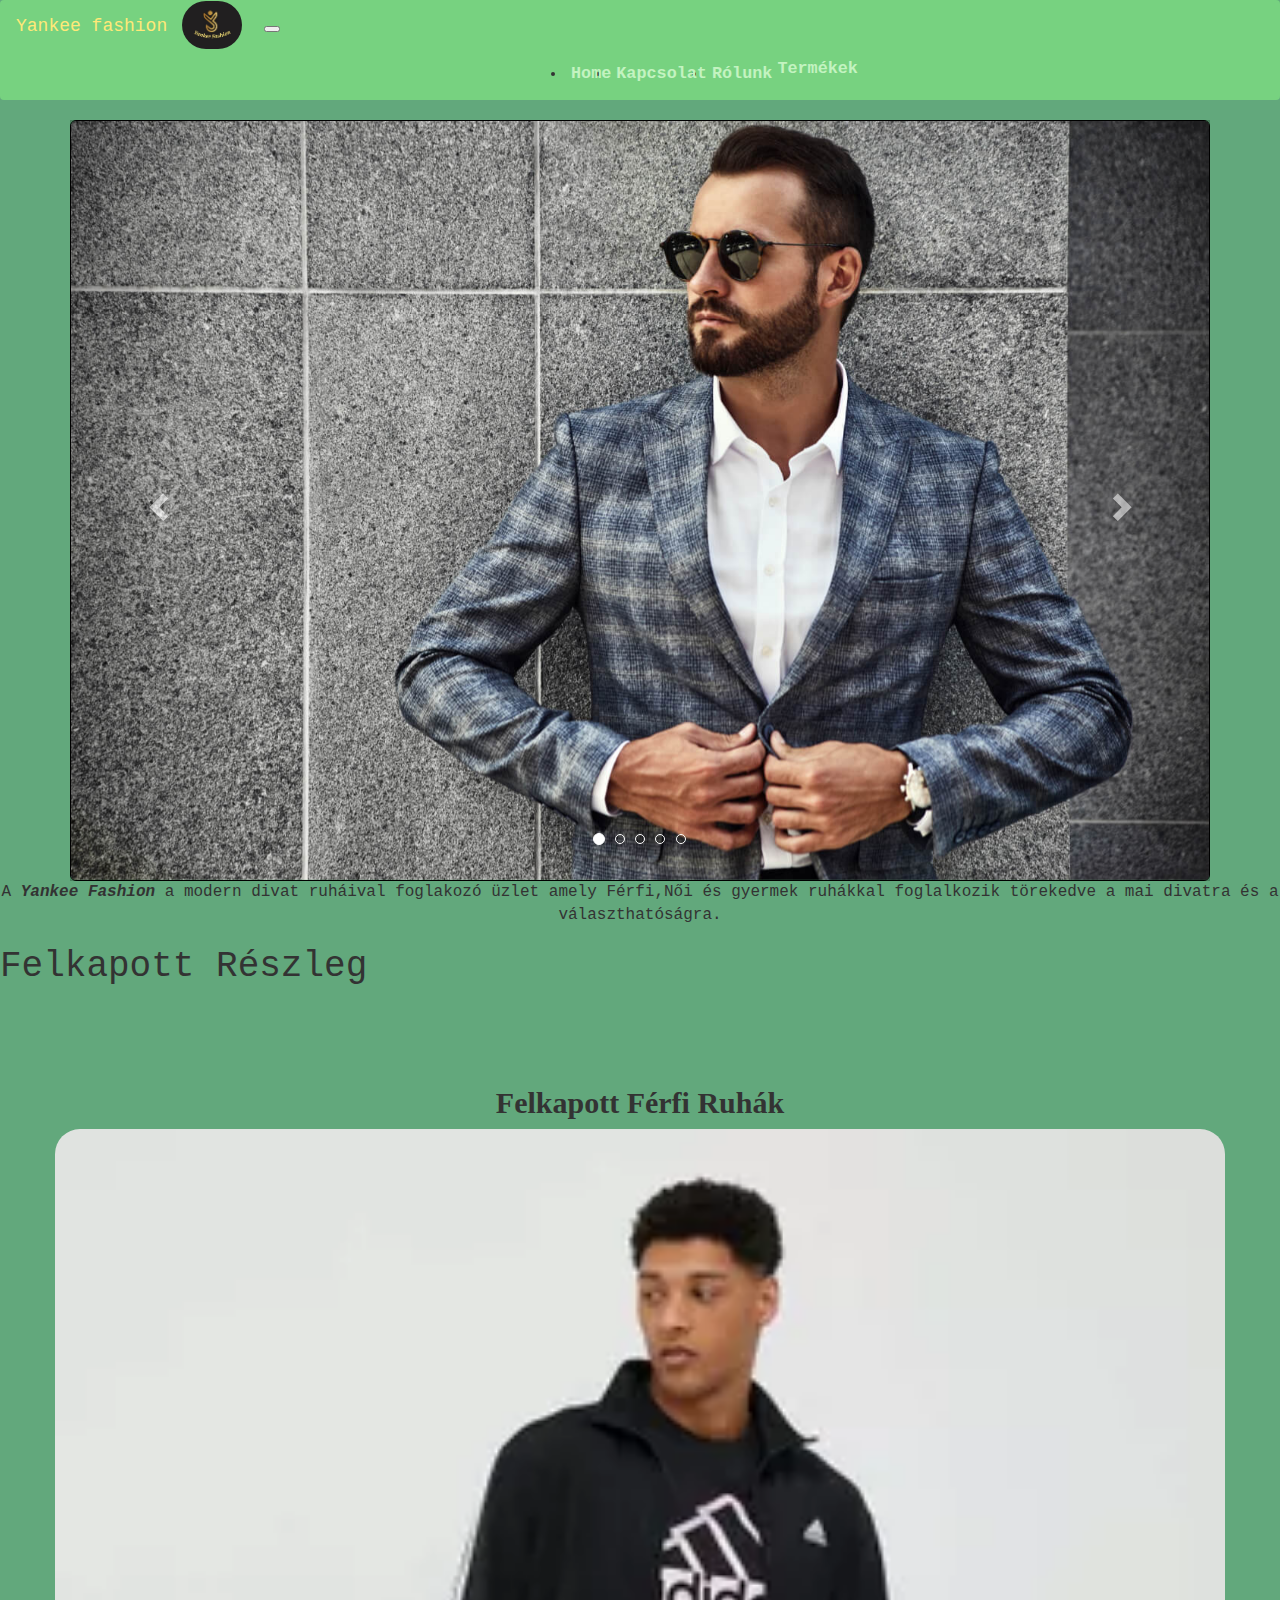
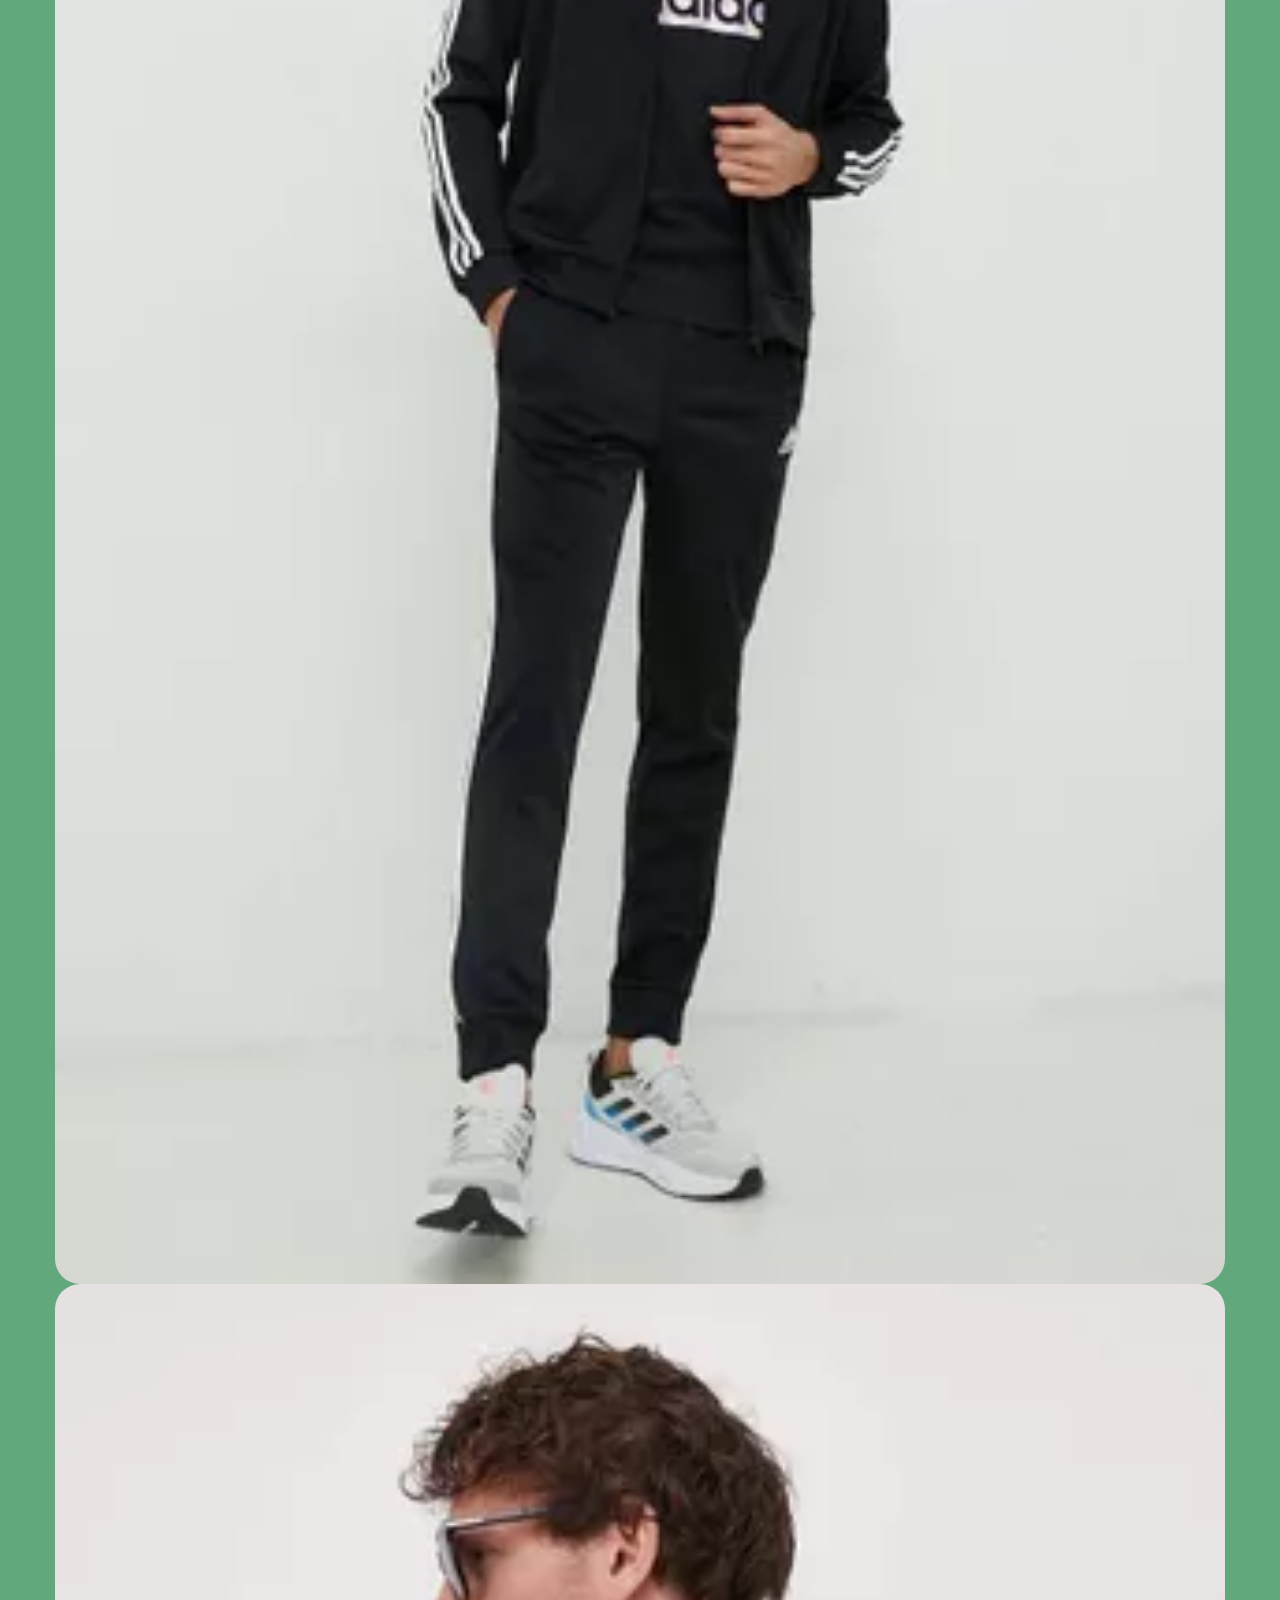
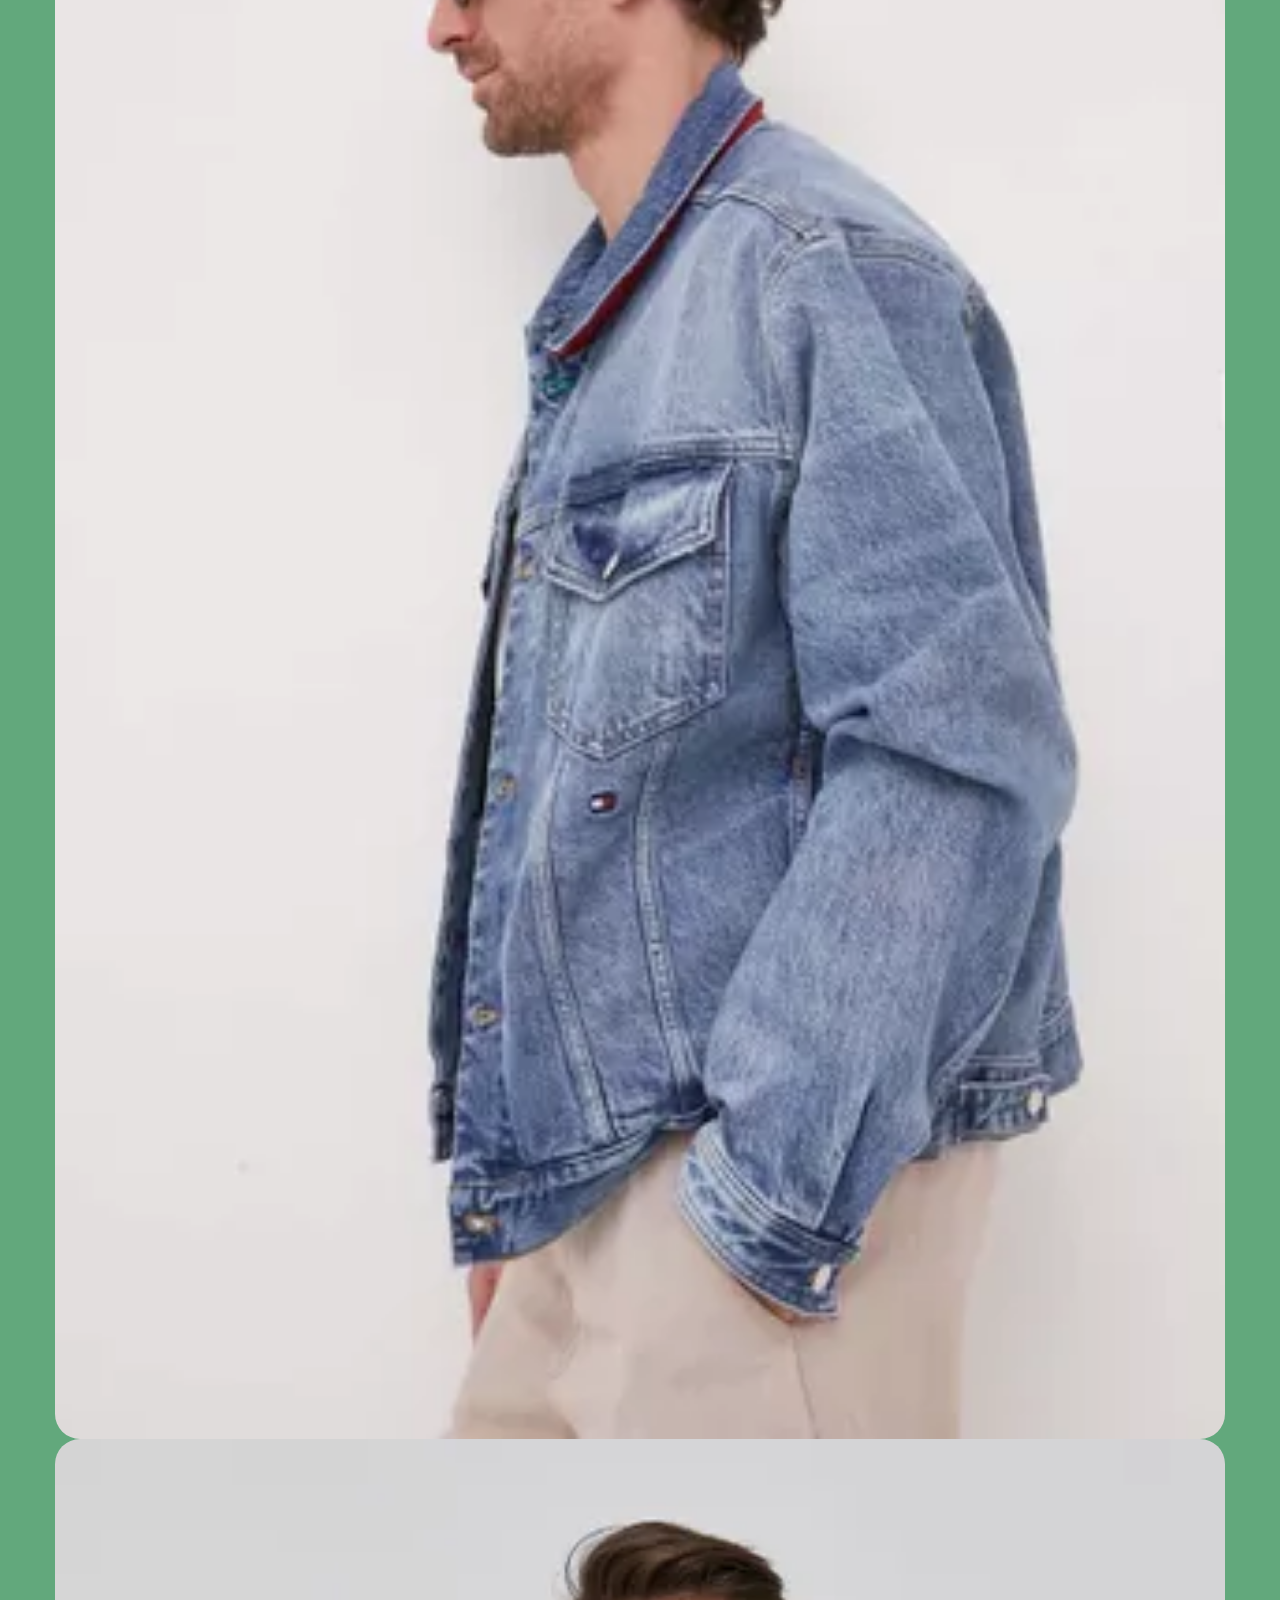
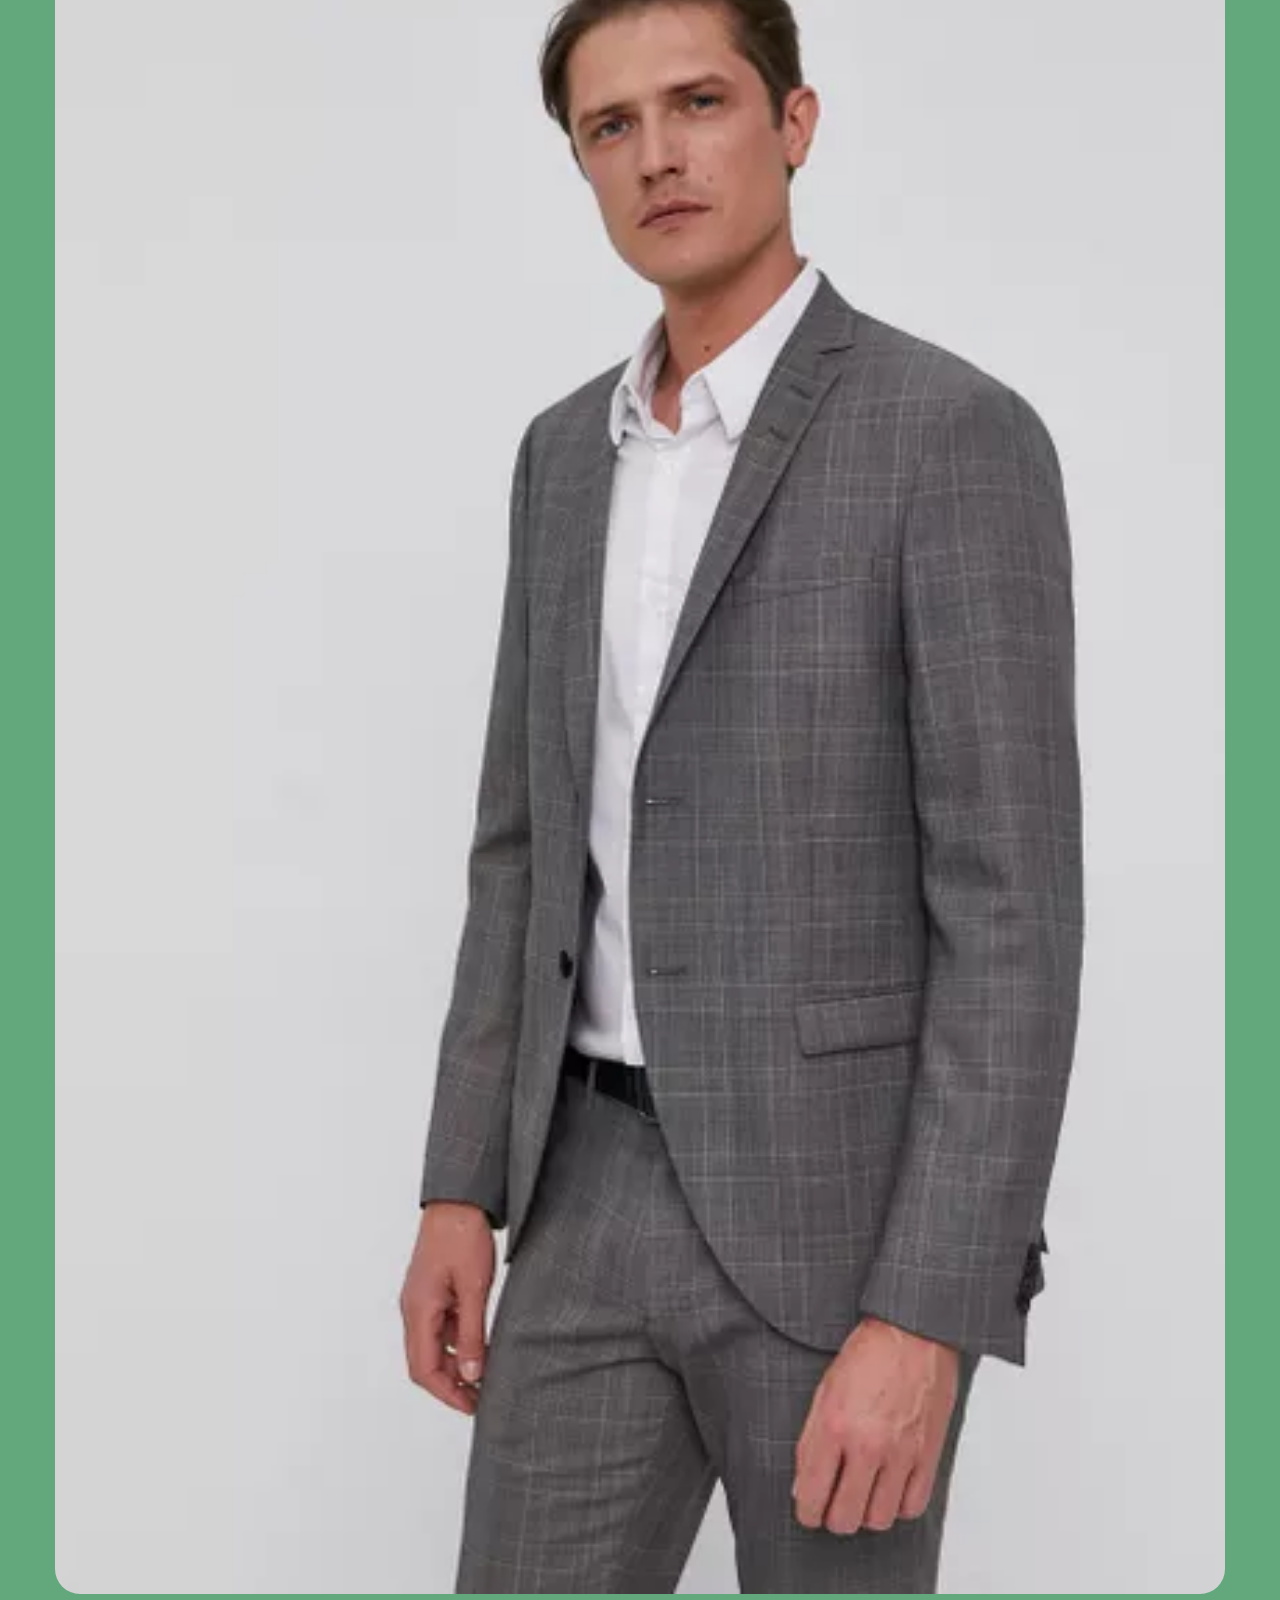
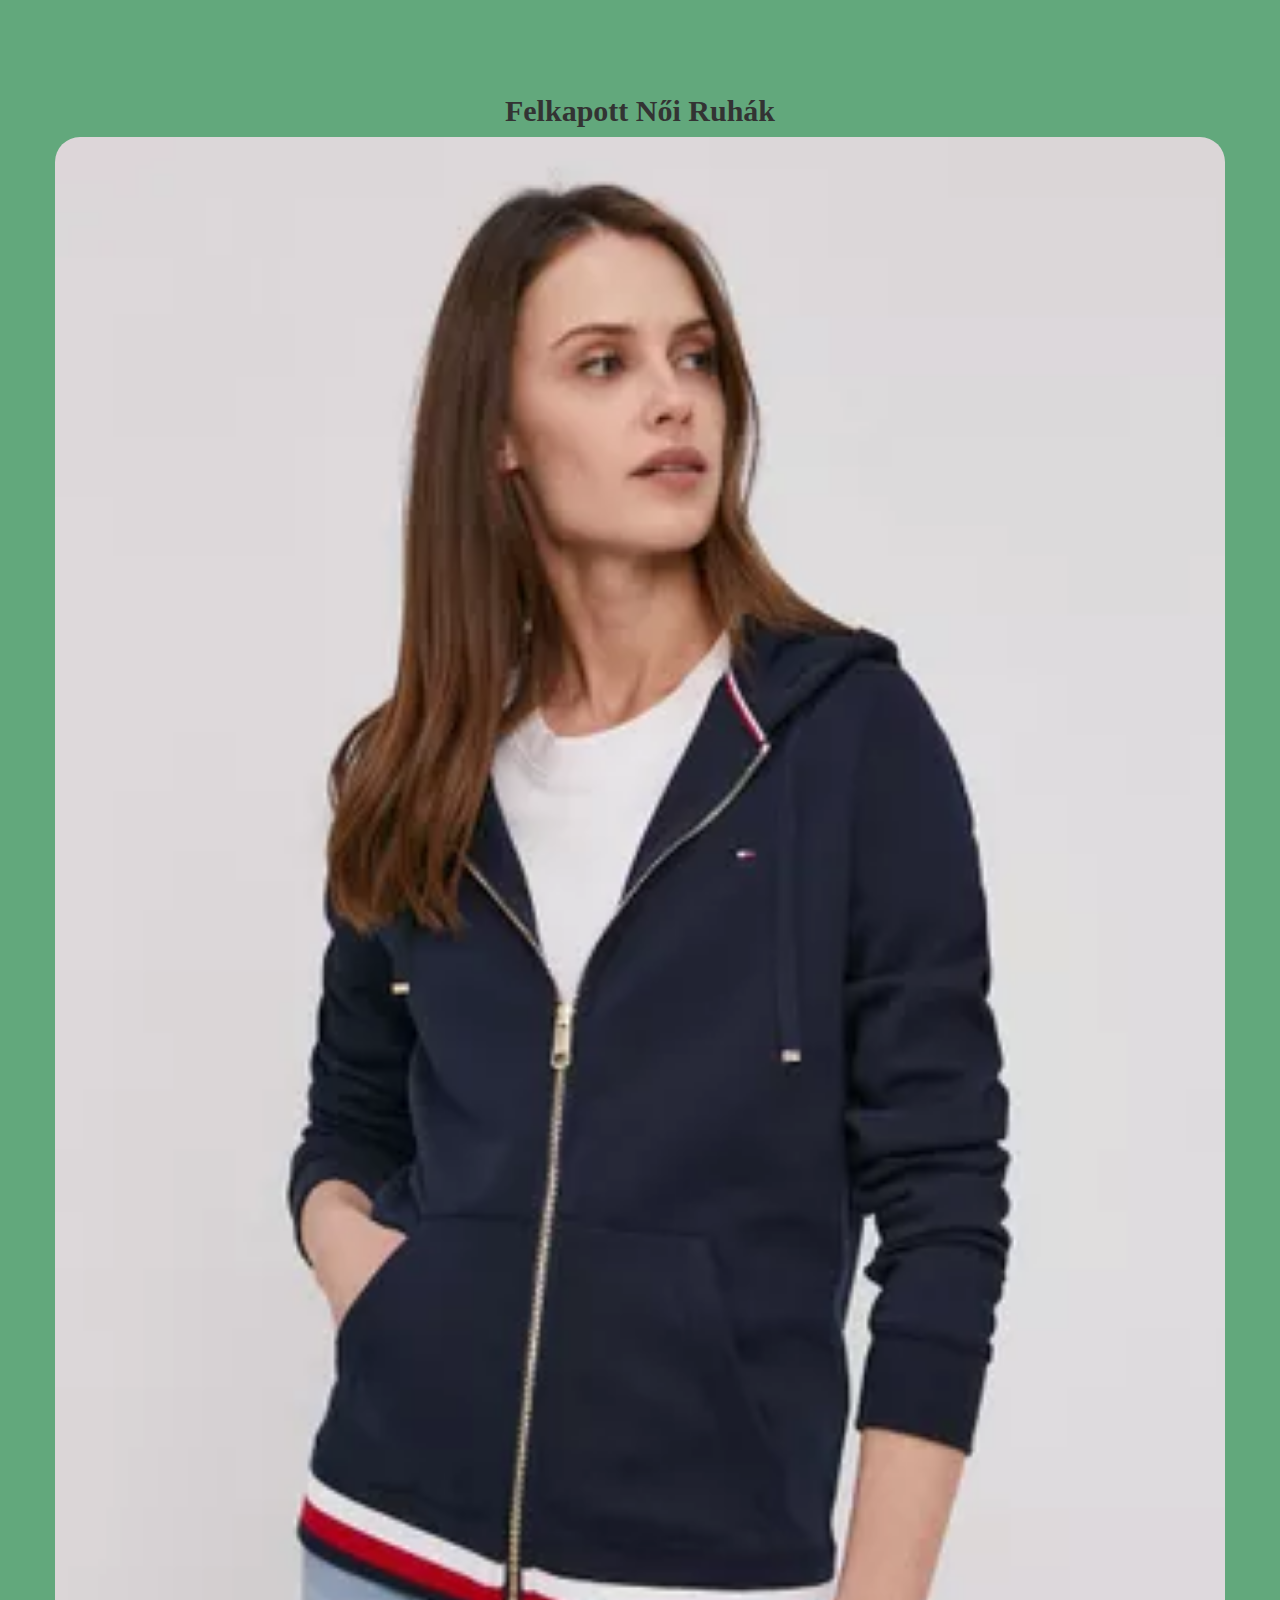
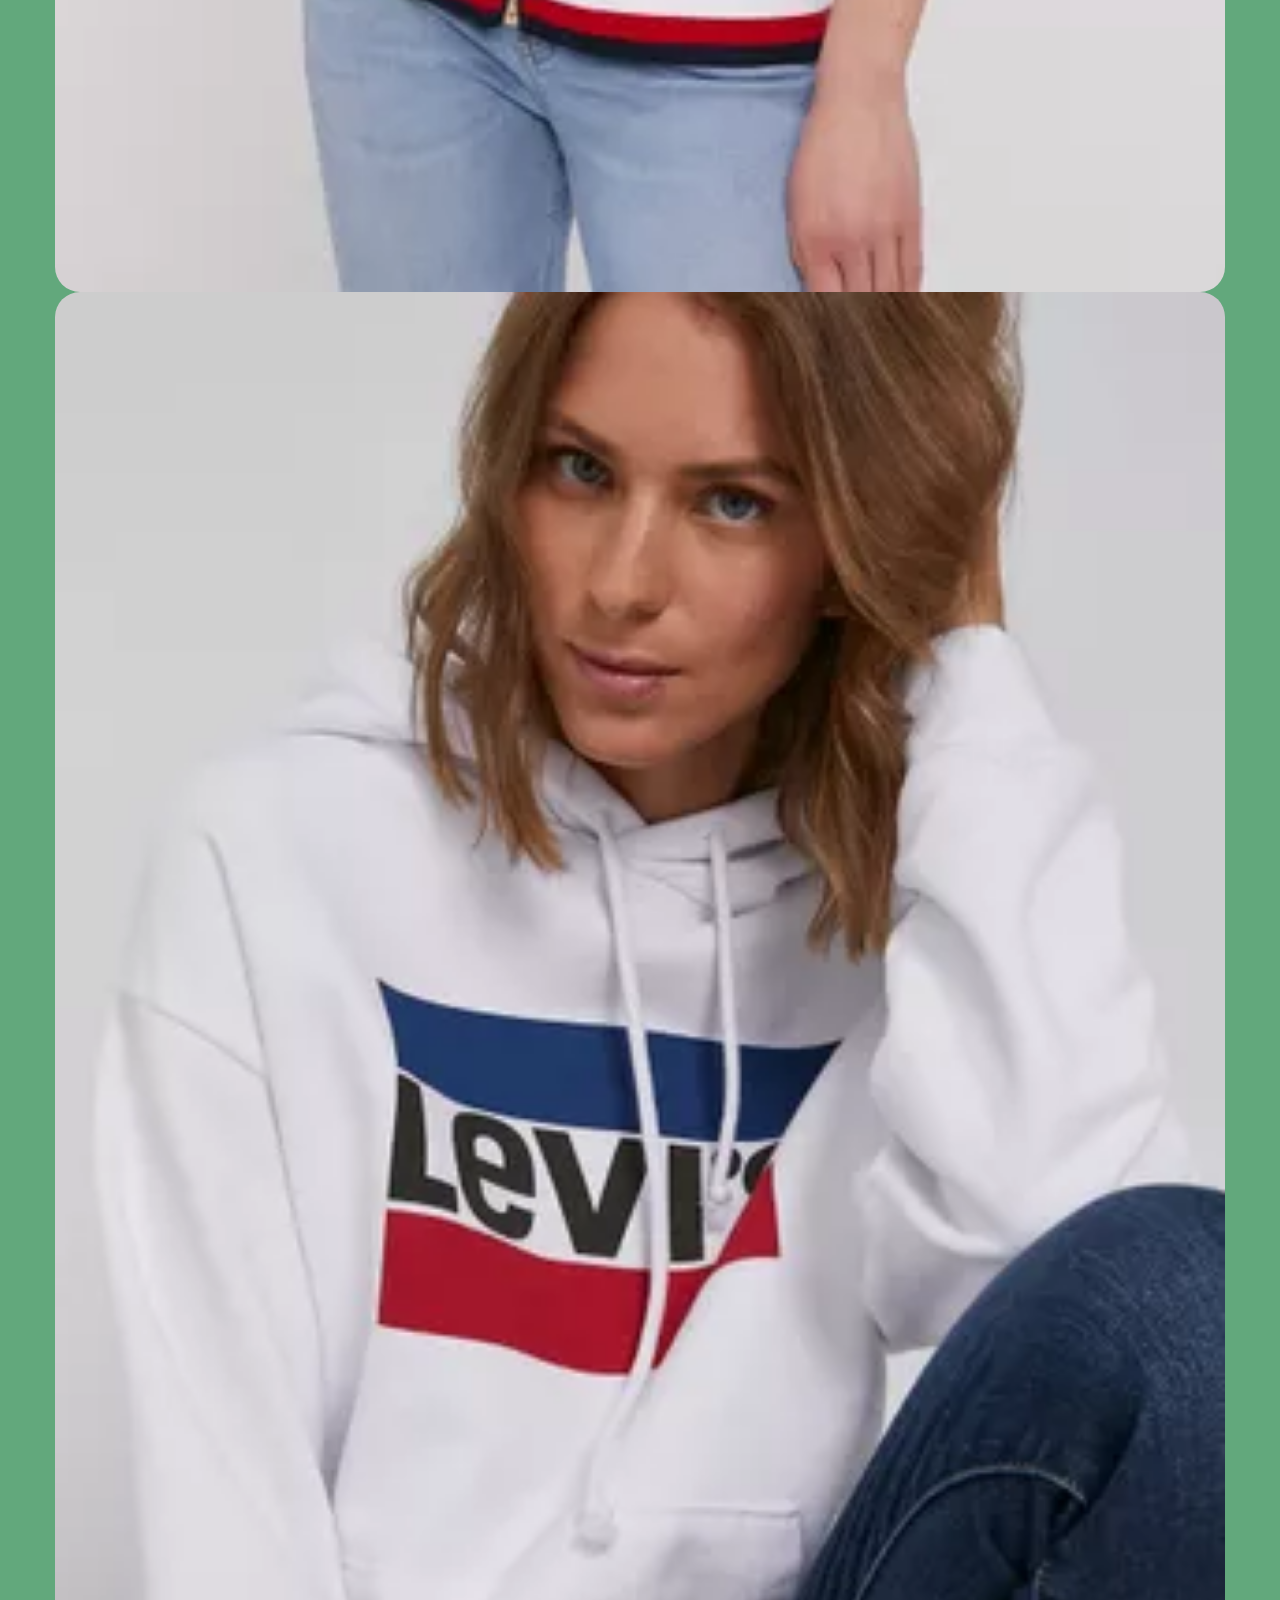
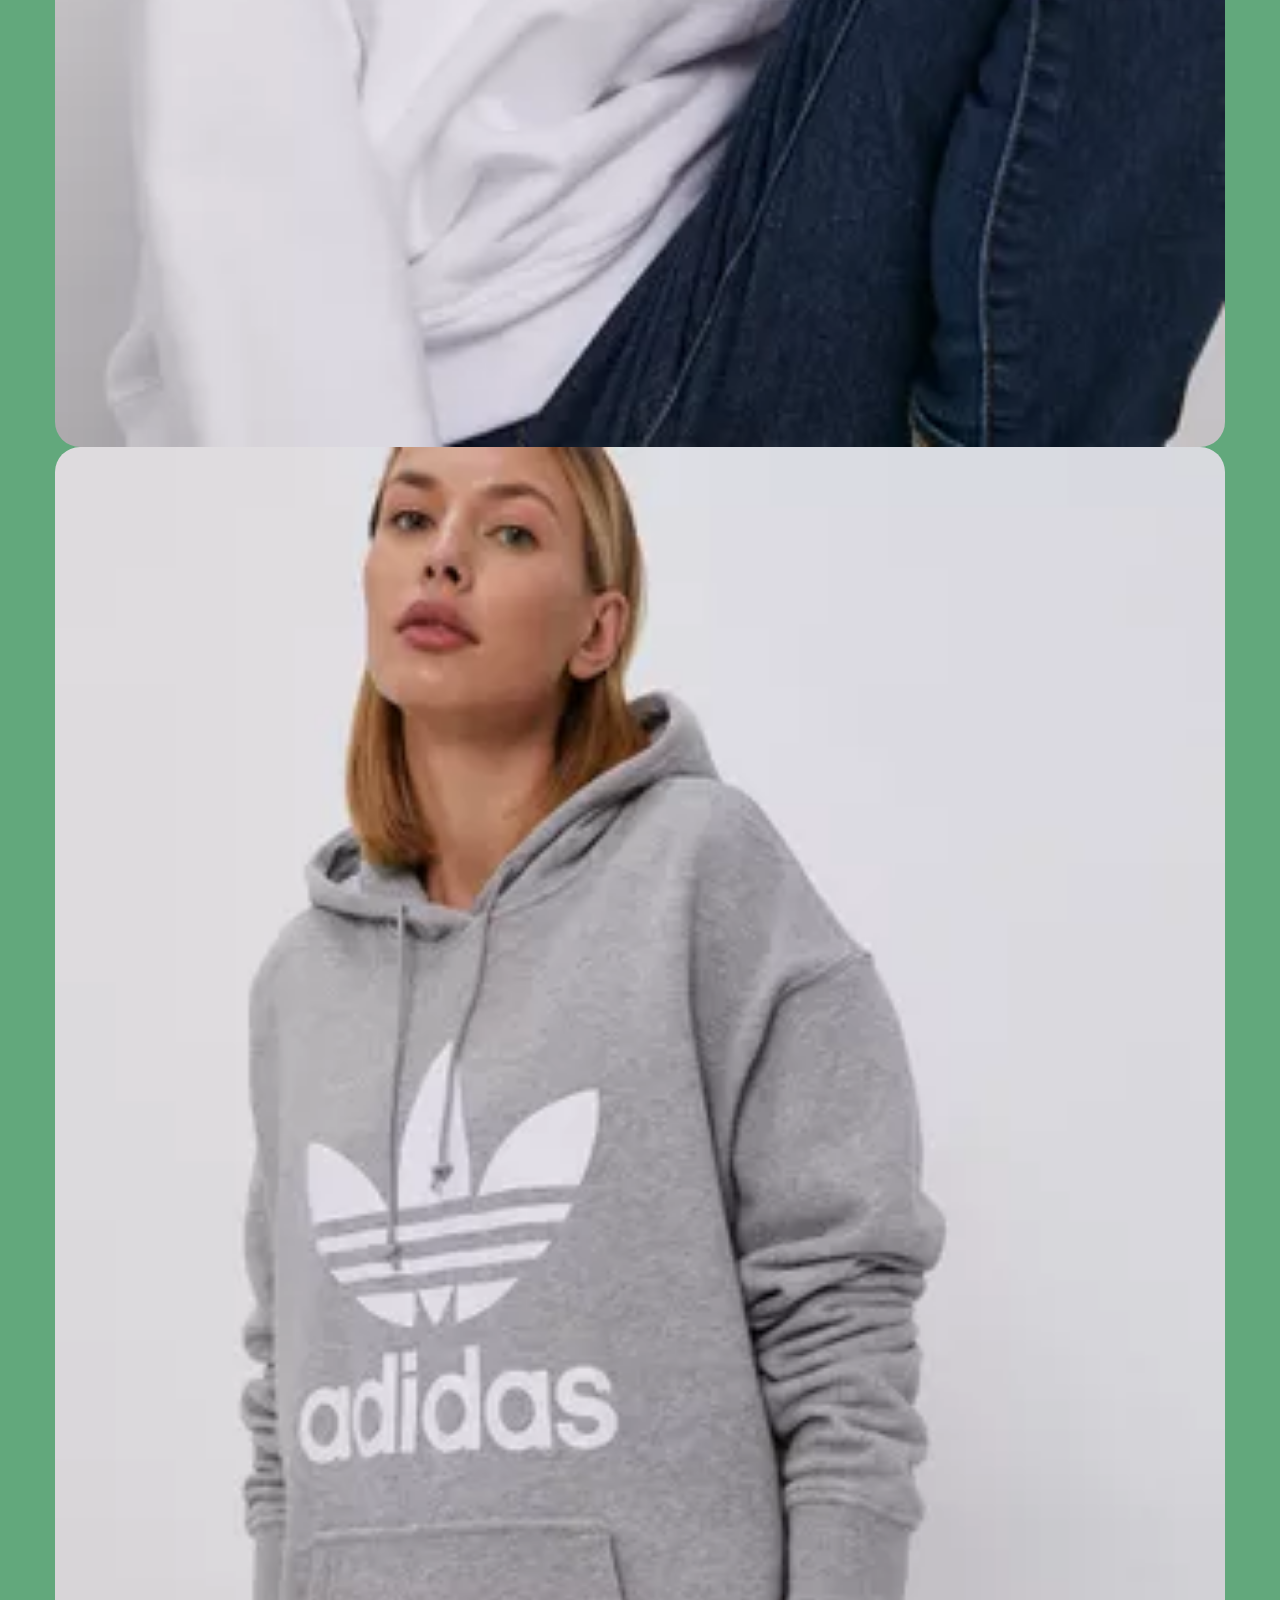
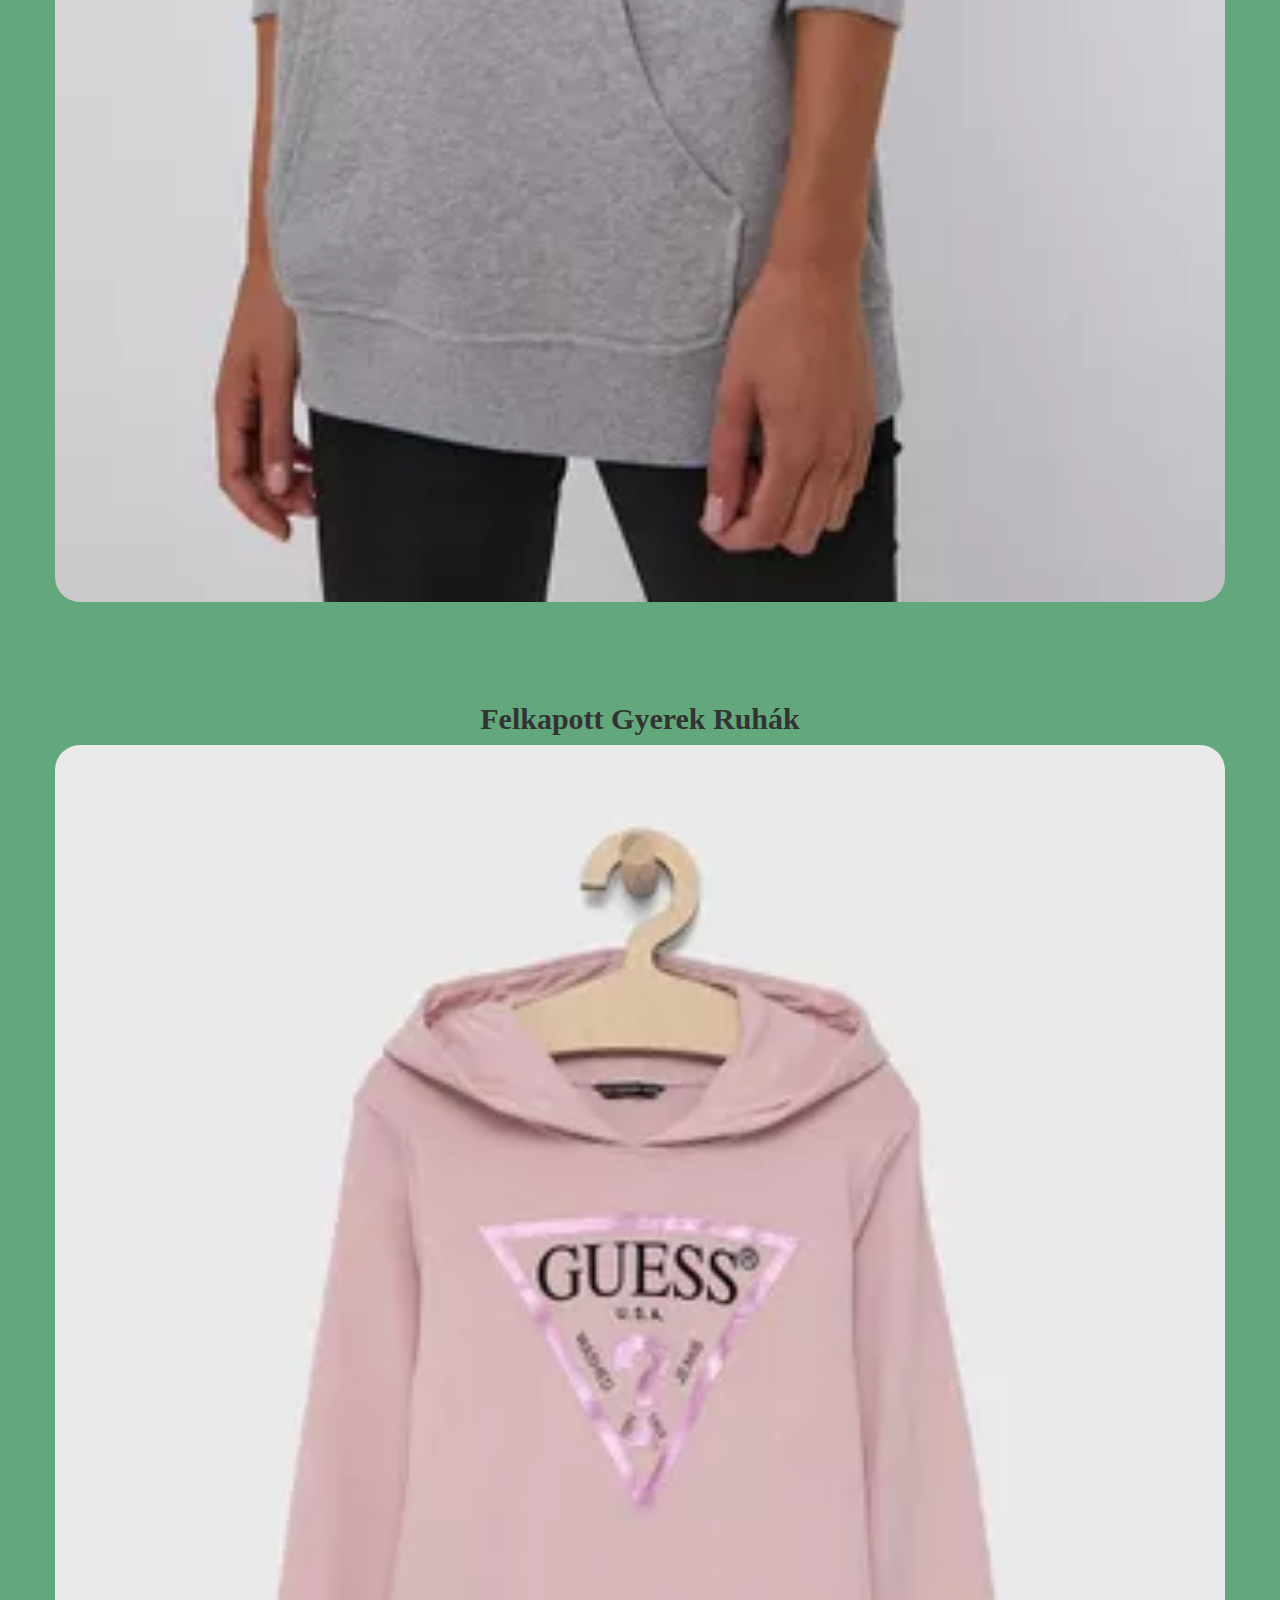
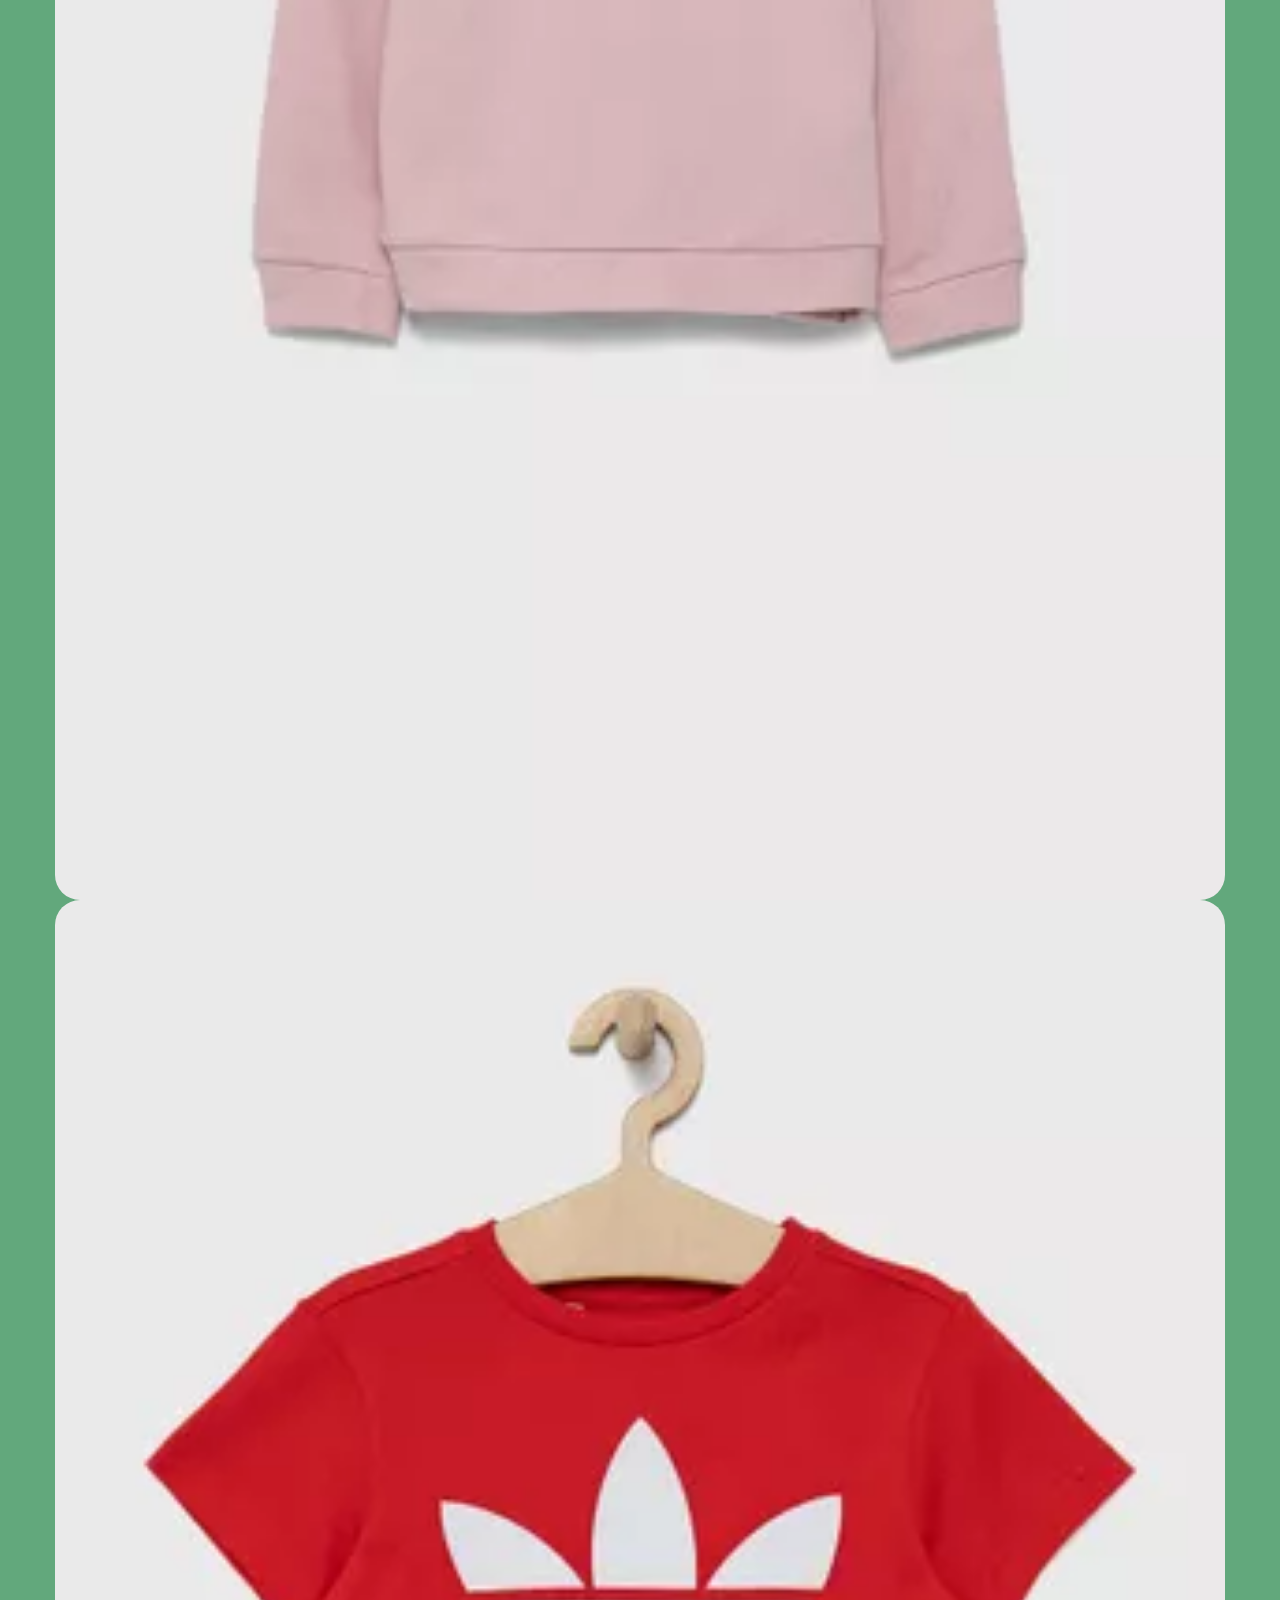
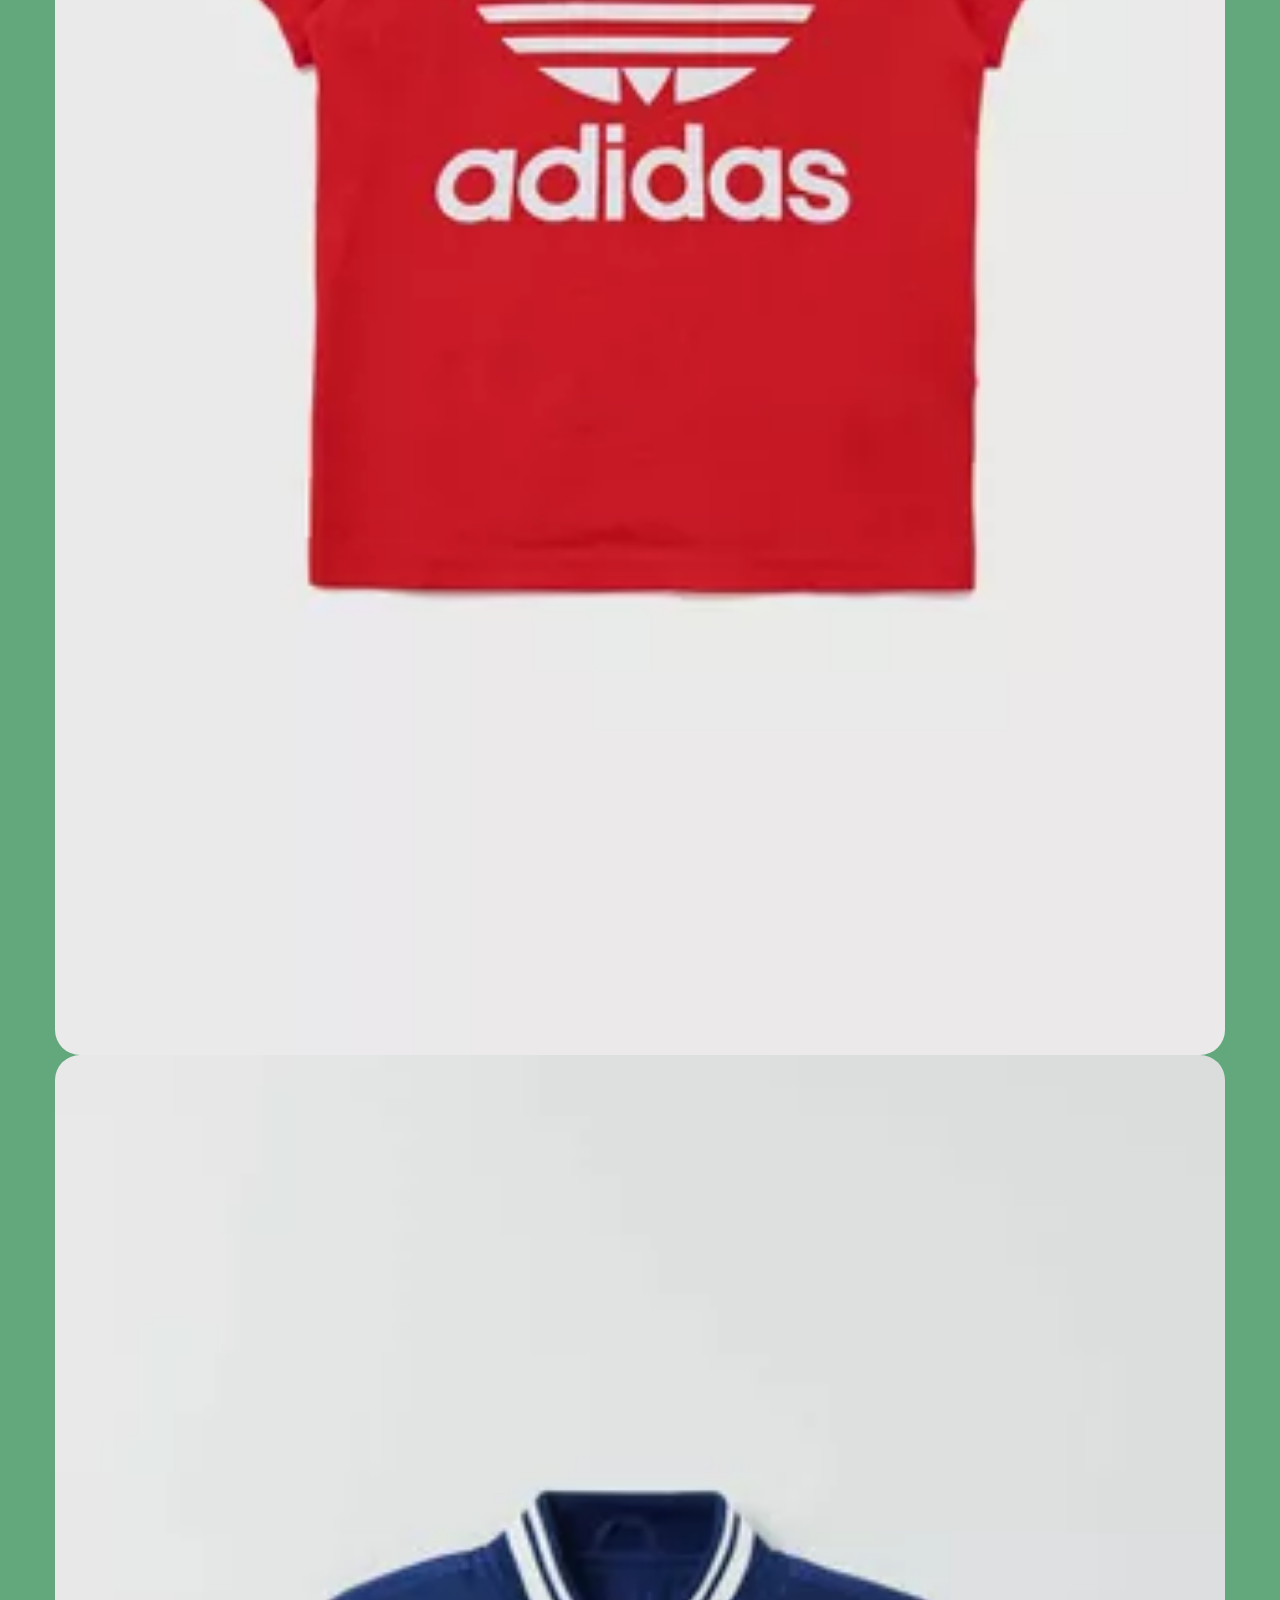
<file: IKT/view/index.html>
<!DOCTYPE html>
<html lang="hu">
<head>
    <meta charset="UTF-8">
    <meta http-equiv="X-UA-Compatible" content="IE=edge">
    <meta name="viewport" content="width=device-width, initial-scale=1.0">
    <!--link (boostrap,css,javascript)-->
    <link href="https://cdn.jsdelivr.net/npm/bootstrap@5.3.0-alpha3/dist/css/bootstrap.min.css" rel="stylesheet" integrity="sha384-KK94CHFLLe+nY2dmCWGMq91rCGa5gtU4mk92HdvYe+M/SXH301p5ILy+dN9+nJOZ" crossorigin="anonymous">
    <script src="https://cdn.jsdelivr.net/npm/bootstrap@5.3.0-alpha3/dist/js/bootstrap.bundle.min.js" integrity="sha384-ENjdO4Dr2bkBIFxQpeoTz1HIcje39Wm4jDKdf19U8gI4ddQ3GYNS7NTKfAdVQSZe" crossorigin="anonymous"></script>
      <link rel="stylesheet" href="https://maxcdn.bootstrapcdn.com/bootstrap/3.4.1/css/bootstrap.min.css">
  <script src="https://ajax.googleapis.com/ajax/libs/jquery/3.6.4/jquery.min.js"></script>
  <script src="https://maxcdn.bootstrapcdn.com/bootstrap/3.4.1/js/bootstrap.min.js"></script>
    <link rel="stylesheet" href="../style/fooldal.css">
    <title>Yankee fashion</title>
    <link rel="shortcut icon" href="../img/yankee fashion.jpg" type="image/x-icon">
</head>
<body>
    <nav class="navbar navbar-expand-lg">
        <div class="container-fluid">
          <img class="oldallogo" src="../img/yankee fashion.jpg" alt="Yankee Fashion" title="Yankee Fashion" width="60px">
          <a class="navbar-brand oldalnev" href="#">Yankee fashion</a>
          <button class="navbar-toggler" type="button" data-bs-toggle="collapse" data-bs-target="#navbarNav" aria-controls="navbarNav" aria-expanded="false" aria-label="Toggle navigation">
            <span class="navbar-toggler-icon"></span>
          </button>
          <div class="collapse navbar-collapse" id="navbarNav">
            <ul class="navbar-nav">
              <li class="nav-item">
                <a class="nav-link" aria-current="page" href="./index.html">Home</a>
              </li>
              <a id="drop" class="nav-link" href="#" role="button" data-bs-toggle="dropdown" aria-expanded="false">
                Termékek
              </a>
              <ul class="dropdown-menu">
                <li><a class="dropdown-item" href="#">Férfi Ruhák</a></li>
                <li><a class="dropdown-item" href="#">Női Ruhák</a></li>
                <li><a class="dropdown-item" href="#">Gyerek Ruhák</a></li>
                <li><hr class="dropdown-divider"></li>
                <li><a class="dropdown-item" href="#">Kiegészitők</a></li>
                <li><a class="dropdown-item" href="#">Cipők</a></li>
              </ul>
            </li>
              <li class="nav-item">
                <a class="nav-link noi" href="#">Kapcsolat</a>
              </li>
              <li class="nav-item">
                <a class="nav-link" href="#">Rólunk</a>
              </li>
            </ul>
          </div>
        </div>
      </nav>

<div class="container">
  <div id="myCarousel" class="carousel slide" data-ride="carousel">
    <!-- Indicators -->
    <ol class="carousel-indicators">
      <li data-target="#myCarousel" data-slide-to="0" class="active"></li>
      <li data-target="#myCarousel" data-slide-to="1"></li>
      <li data-target="#myCarousel" data-slide-to="2"></li>
      <li data-target="#myCarousel" data-slide-to="3"></li>
      <li data-target="#myCarousel" data-slide-to="4"></li>
    </ol>

    <!-- Wrapper for slides -->
    <div class="carousel-inner">
      <div class="item active">
        <img src="../img/portrait-handsome-fashion-businessman-model-dressed-elegant-checkered-suit.jpeg" alt="Los Angeles" style="width:100%;">
      </div>

      <div class="item">
        <img src="../img/OfficeOutfitIdeas2023-lead-e16b64a6b1684d79b97b10079cd3feb3.jpg" alt="Chicago" style="width:100%;">
      </div>
    
      <div class="item">
        <img src="../img/gyerekruha.webp" alt="New york" style="width:100%;">
      </div>

      <div class="item">
        <img src="../img/ora.jpg" alt="New york" style="width:100%;">
      </div>

      <div class="item">
        <img src="../img/cipo.webp" alt="New york" style="width:100%;">
      </div>
    </div>

    <!-- Left and right controls -->
    <a class="left carousel-control" href="#myCarousel" data-slide="prev">
      <span class="glyphicon glyphicon-chevron-left"></span>
      <span class="sr-only">Previous</span>
    </a>
    <a class="right carousel-control" href="#myCarousel" data-slide="next">
      <span class="glyphicon glyphicon-chevron-right"></span>
      <span class="sr-only">Next</span>
    </a>
  </div>
</div>
<div>
  <p class="informp">A <span class="informi">Yankee Fashion</span> a modern divat ruháival foglakozó üzlet amely Férfi,Női és gyermek ruhákkal foglalkozik törekedve a mai divatra és a választhatóságra.</p>
</div>

      <div>
        <h1 class="felkapott">Felkapott Részleg</h1>
        <h2 id="ferfi">Felkapott Férfi Ruhák</h2>
        <div class="container">
          <div class="row">
            <div class="col-xl-4">
              <div class="image">
                <img class="image__img" src="../img/SS23-BLM065-99X_F1.jpg" alt="adidas melegítő szett" title="adidas melegítő szett">
                <div class="image__overlay image__overlay--primary">
                  <div class="image__title">adidas melegítő szett</div>
                </div>
              </div>
            </div>
            <div class="col-xl-4">
              <div class="image">
                <img class="image__img" src="../img/SS23-KUM09U-55J_F1.jpg" alt="Tommy Hilfiger farmerdzseki x Shawn Mendes" title="Tommy Hilfiger farmerdzseki x Shawn Mendes">
                <div class="image__overlay image__overlay--primary">
                  <div class="image__title">Tommy Hilfiger farmerdzseki x Shawn Mendes</div>
                </div>
              </div>
            </div>
            <div class="col-xl-4">
              <div class="image">
                <img class="image__img" src="../img/AW21-KZM00D_90X_F1.jpg" alt="Tiger Of Sweden zakó" title="Tiger Of Sweden zakó">
                <div class="image__overlay image__overlay--primary">
                  <div class="image__title">Tiger Of Sweden zakó</div>
                </div>
              </div>
            </div>
        </div>
      </div>
      
      <div>
        <h2 id="noi">Felkapott Női Ruhák</h2>
        <div class="container">
          <div class="row">
            <div class="col-xl-4">
              <div class="image">
                <img class="image__img" src="../img/AA00-BLD00R_59X_F1.jpg" alt="Tommy Hilfiger felső" title="Tommy Hilfiger felső">
                <div class="image__overlay image__overlay--primary">
                  <div class="image__title">Tommy Hilfiger felső</div>
                </div>
              </div>
            </div>
            <div class="col-xl-4">
              <div class="image">
                <img class="image__img" src="../img/AW21-BLD091_00X_F1.jpg" alt="Levi's pamut melegítőfelső" title="Levi's pamut melegítőfelső">
                <div class="image__overlay image__overlay--primary">
                  <div class="image__title">Levi's pamut melegítőfelső</div>
                </div>
              </div>
            </div>
            <div class="col-xl-4">
              <div class="image">
                <img class="image__img" src="../img/AW21-BLD0H8_90X_F1.jpg" alt="adidas Originals pamut melegítőfelső" title="adidas Originals pamut melegítőfelső">
                <div class="image__overlay image__overlay--primary">
                  <div class="image__title">adidas Originals pamut melegítőfelső</div>
                </div>
              </div>
            </div>
        </div>
      </div>

      <div>
        <h2 id="kicsi">Felkapott Gyerek Ruhák</h2>
        <div class="container">
          <div class="row">
            <div class="col-xl-4">
              <div class="image">
                <img class="image__img" src="../img/gyerek1.jpg" alt="Guess gyerek melegítőfelső pamutból" title="Guess gyerek melegítőfelső pamutból">
                <div class="image__overlay image__overlay--primary">
                  <div class="image__title">Guess gyerek melegítőfelső pamutból</div>
                </div>
              </div>
            </div>
            <div class="col-xl-4">
              <div class="image">
                <img class="image__img" src="../img/gyerek2.jpg" alt="adidas Originals gyerek pamut póló" title="adidas Originals gyerek pamut póló">
                <div class="image__overlay image__overlay--primary">
                  <div class="image__title">adidas Originals gyerek pamut póló</div>
                </div>
              </div>
            </div>
            <div class="col-xl-4">
              <div class="image">
                <img class="image__img" src="../img/gyerek3.jpg" alt="OVS gyerek bomberdzseki" title="OVS gyerek bomberdzseki">
                <div class="image__overlay image__overlay--primary">
                  <div class="image__title">OVS gyerek bomberdzseki</div>
                </div>
              </div>
            </div>
        </div>
      </div>

      <div>
        <h2 id="kieg">Felkapott Kiegészitők</h2>
        <div class="container">
          <div class="row">
            <div class="col-xl-4">
              <div class="image">
                <img class="image__img" src="../img/kieg1.jpg" alt="Guess kozmetikai táska" title="Guess kozmetikai táska">
                <div class="image__overlay image__overlay--primary">
                  <div class="image__title">Guess kozmetikai táska</div>
                </div>
              </div>
            </div>
            <div class="col-xl-4">
              <div class="image">
                <img class="image__img" src="../img/kieg2.jpg" alt="Michael Kors óra" title="Michael Kors óra">
                <div class="image__overlay image__overlay--primary">
                  <div class="image__title">Michael Kors óra</div>
                </div>
              </div>
            </div>
            <div class="col-xl-4">
              <div class="image">
                <img class="image__img" src="../img/kieg3.jpg" alt="Lego gyerek pénztárca" title="Lego gyerek pénztárca">
                <div class="image__overlay image__overlay--primary">
                  <div class="image__title">Lego gyerek pénztárca</div>
                </div>
              </div>
            </div>
        </div>
      </div>

      <div>
        <h2 id="cipo">Felkapott Cipők</h2>
        <div class="container">
          <div class="row">
            <div class="col-xl-4">
              <div class="image">
                <img class="image__img" src="../img/cipo3.jpg" alt="Kat Maconie velúr szandál Deliz" title="Kat Maconie velúr szandál Deliz">
                <div class="image__overlay image__overlay--primary">
                  <div class="image__title">Kat Maconie velúr szandál Deliz</div>
                </div>
              </div>
            </div>
            <div class="col-xl-4">
              <div class="image">
                <img class="image__img" src="../img/cipo2.jpg" alt="adidas Performance futócipő Questar" title="adidas Performance futócipő Questar">
                <div class="image__overlay image__overlay--primary">
                  <div class="image__title">adidas Performance futócipő Questar</div>
                </div>
              </div>
            </div>
            <div class="col-xl-4">
              <div class="image">
                <img class="image__img" src="../img/cipo1.jpg" alt="Primigi gyerek sportcipő" title="Primigi gyerek sportcipő">
                <div class="image__overlay image__overlay--primary">
                  <div class="image__title">Primigi gyerek sportcipő</div>
                </div>
              </div>
            </div>
        </div>
      </div>
</body>
<footer>
  <div class="footernev">
    Yankee Fashion
  </div>
  <div class="footerkozep">
    <img src="../img/footer logo.jpg" alt="Yankee Fashion" title="Yankee Fashion" class="footerlogo" width="160px">
  </div>
  <div class="footercopy">
    ©2023│All Rights Reserved
  </div>
  <div class="logo-footer-div">
    <p class="logo-p">Contact</p>
   <a class="logo-hover" href="https://www.facebook.com/profile.php?id=100071618377728" target="_blank"><img class="logo-footer" src="../img/facebook.svg" alt="" width="60px"></a> 
   <a class="logo-hover" href="./tobbi.html"><img class="logo-footer" src="../img/phone-solid.svg" alt="" width="60px"></a> 
   <a class="logo-hover" href="https://www.instagram.com/miskolc_putri/" target="_blank"><img class="logo-footer" src="../img/instagram.svg" alt="" width="60px"></a>
   <a class="logo-hover" href="./tobbi.html"><img class="logo-footer" src="../img/envelope-solid (1).svg" alt="" width="60px"></a>
  </div>
    <div class="info">
    <table>
      <tr>
        <td class="respon" colspan="3">
          <img class="logo" src="../img/truck-solid.svg" alt="" width="75px" height="75px">
          <p class="leiras">Ingyenes Szállítás</p>
          <p class="boveb">30.000 Forint feletti vagy 10 Termék váráslás esetén a szállítás teljes mértékben  ingyenes.</p>
        </td>
        <td class="respon">
            <img class="logo" src="../img/box-solid.svg" alt="" width="75px" height="75px">
            <p class="leiras">30 nap Termék vissza küldés</p>
            <p class="boveb">A hibás vagy rossz termékeinket 30 napig vissza lehet küldeni és teljes kártérités érvényes.</p>
        </td>
        <td class="respon">
          <img class="logo" src="../img/shirt-solid.svg" alt="" width="75px" height="75px">
          <p class="leiras">Saját mintával ellátott pólók/pulcsik</p>
          <p class="boveb">A saját mintával ellátott pólóknak/pulcsiknak a logo méretétől és kidolgozásától függ az értéke.</p>
        </td>
      </tr>
    </table>
  </div>
</footer>
</html>
</file>
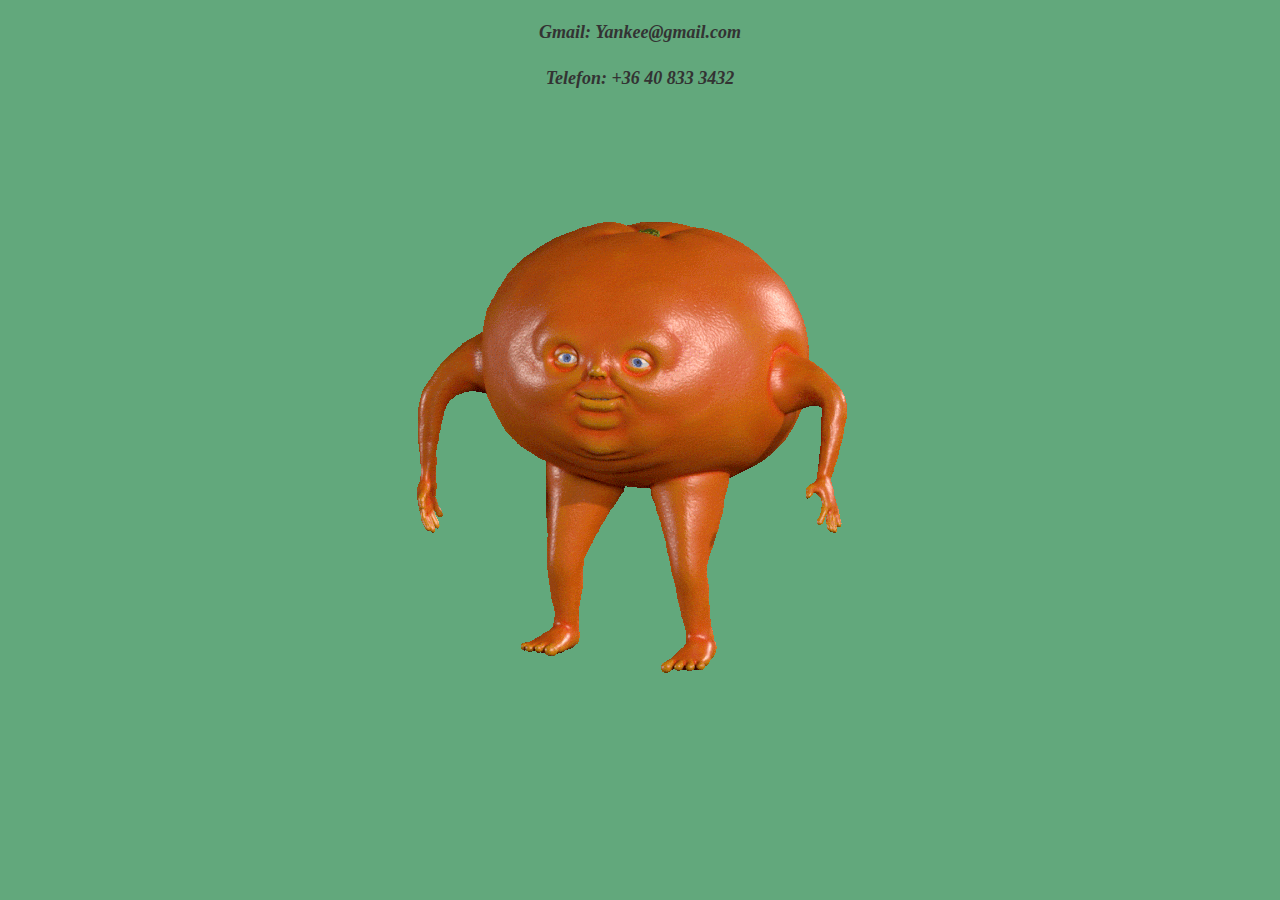
<file: IKT/view/tobbi.html>
<!DOCTYPE html>
<html lang="en">
<head>
    <meta charset="UTF-8">
    <meta http-equiv="X-UA-Compatible" content="IE=edge">
    <meta name="viewport" content="width=device-width, initial-scale=1.0">
    <!--link (boostrap,css,javascript)-->
    <link href="https://cdn.jsdelivr.net/npm/bootstrap@5.3.0-alpha3/dist/css/bootstrap.min.css" rel="stylesheet" integrity="sha384-KK94CHFLLe+nY2dmCWGMq91rCGa5gtU4mk92HdvYe+M/SXH301p5ILy+dN9+nJOZ" crossorigin="anonymous">
    <script src="https://cdn.jsdelivr.net/npm/bootstrap@5.3.0-alpha3/dist/js/bootstrap.bundle.min.js" integrity="sha384-ENjdO4Dr2bkBIFxQpeoTz1HIcje39Wm4jDKdf19U8gI4ddQ3GYNS7NTKfAdVQSZe" crossorigin="anonymous"></script>
      <link rel="stylesheet" href="https://maxcdn.bootstrapcdn.com/bootstrap/3.4.1/css/bootstrap.min.css">
  <script src="https://ajax.googleapis.com/ajax/libs/jquery/3.6.4/jquery.min.js"></script>
  <script src="https://maxcdn.bootstrapcdn.com/bootstrap/3.4.1/js/bootstrap.min.js"></script>
    <link rel="stylesheet" href="../style/fooldal.css">
    <title>Yankee fashion</title>
    <link rel="shortcut icon" href="../img/yankee fashion.jpg" type="image/x-icon">
</head>
    <body>
        <p class="tobbi-p">Gmail: Yankee@gmail.com</p>
        <p class="tobbi-p"> Telefon: +36 40 833 3432</p>
    <img class="gif" src="../img/gif1.gif" alt="">
    </body>
</html>
</file>
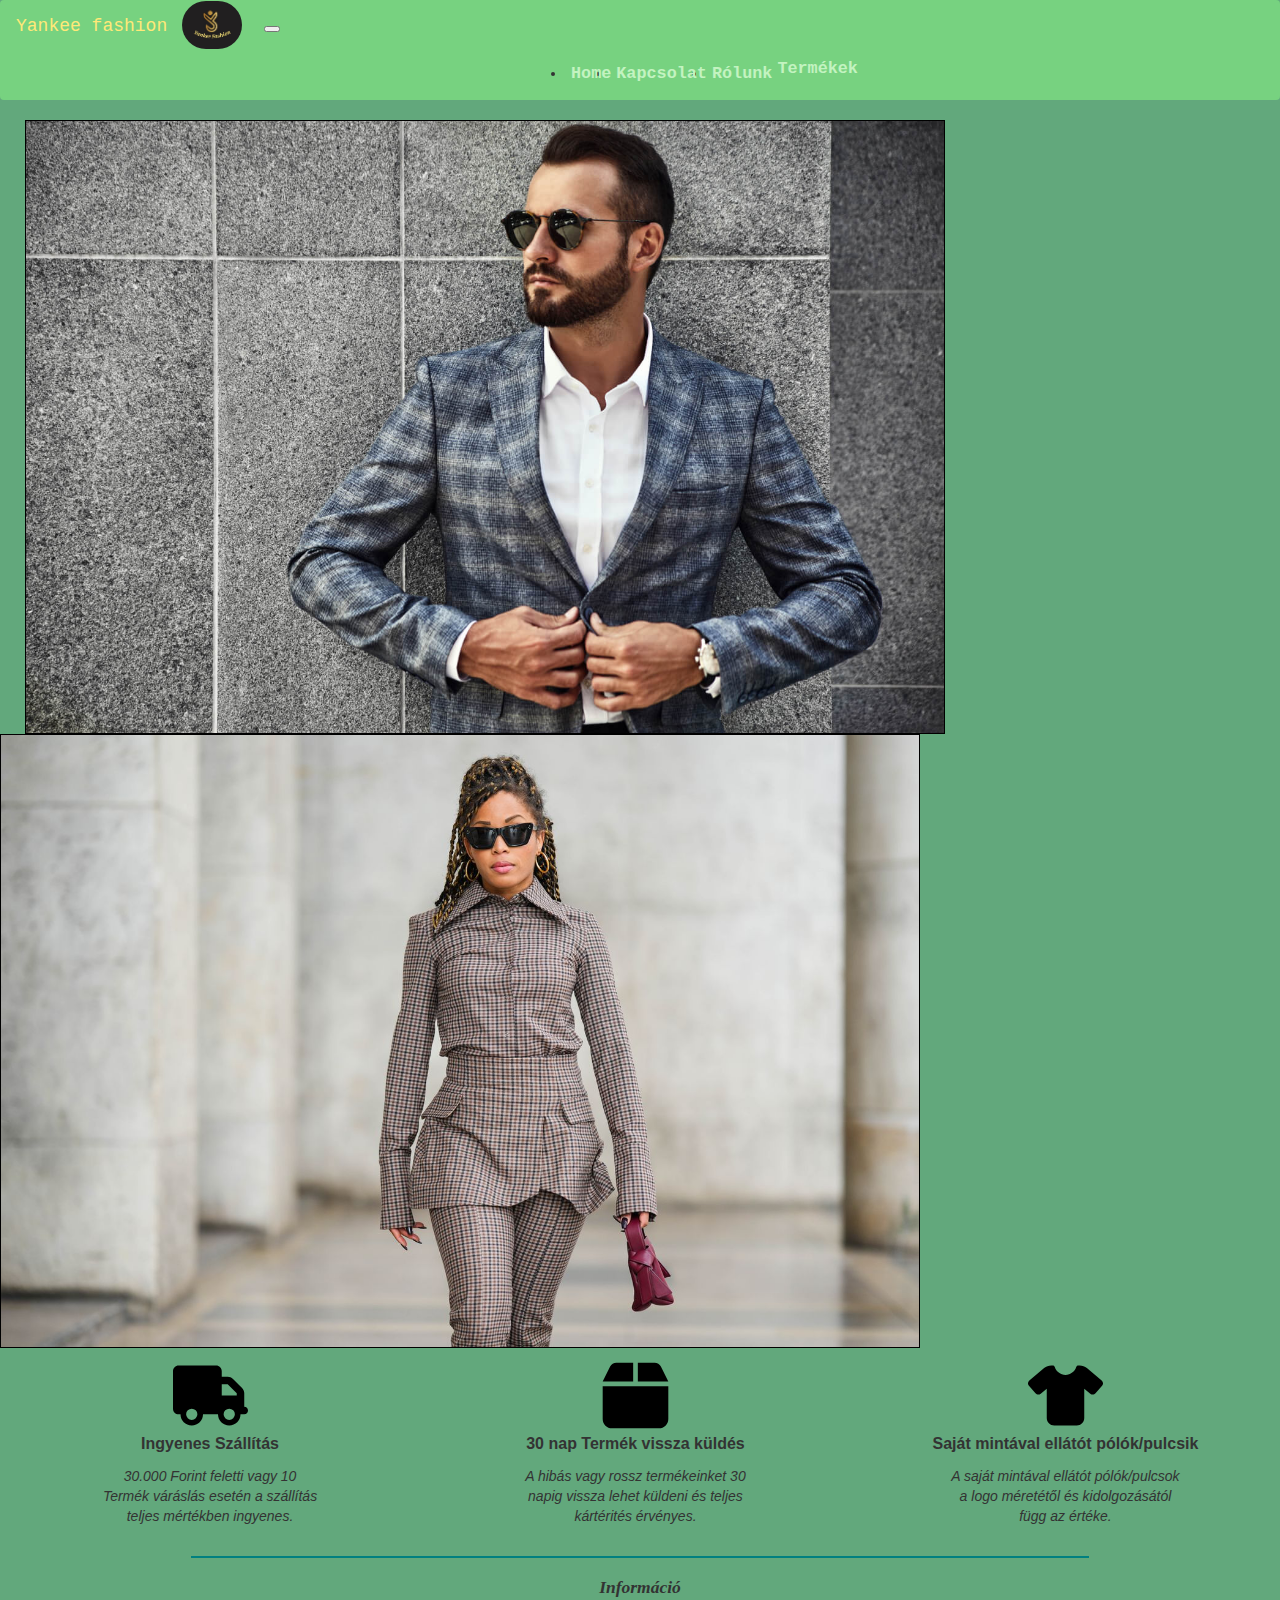
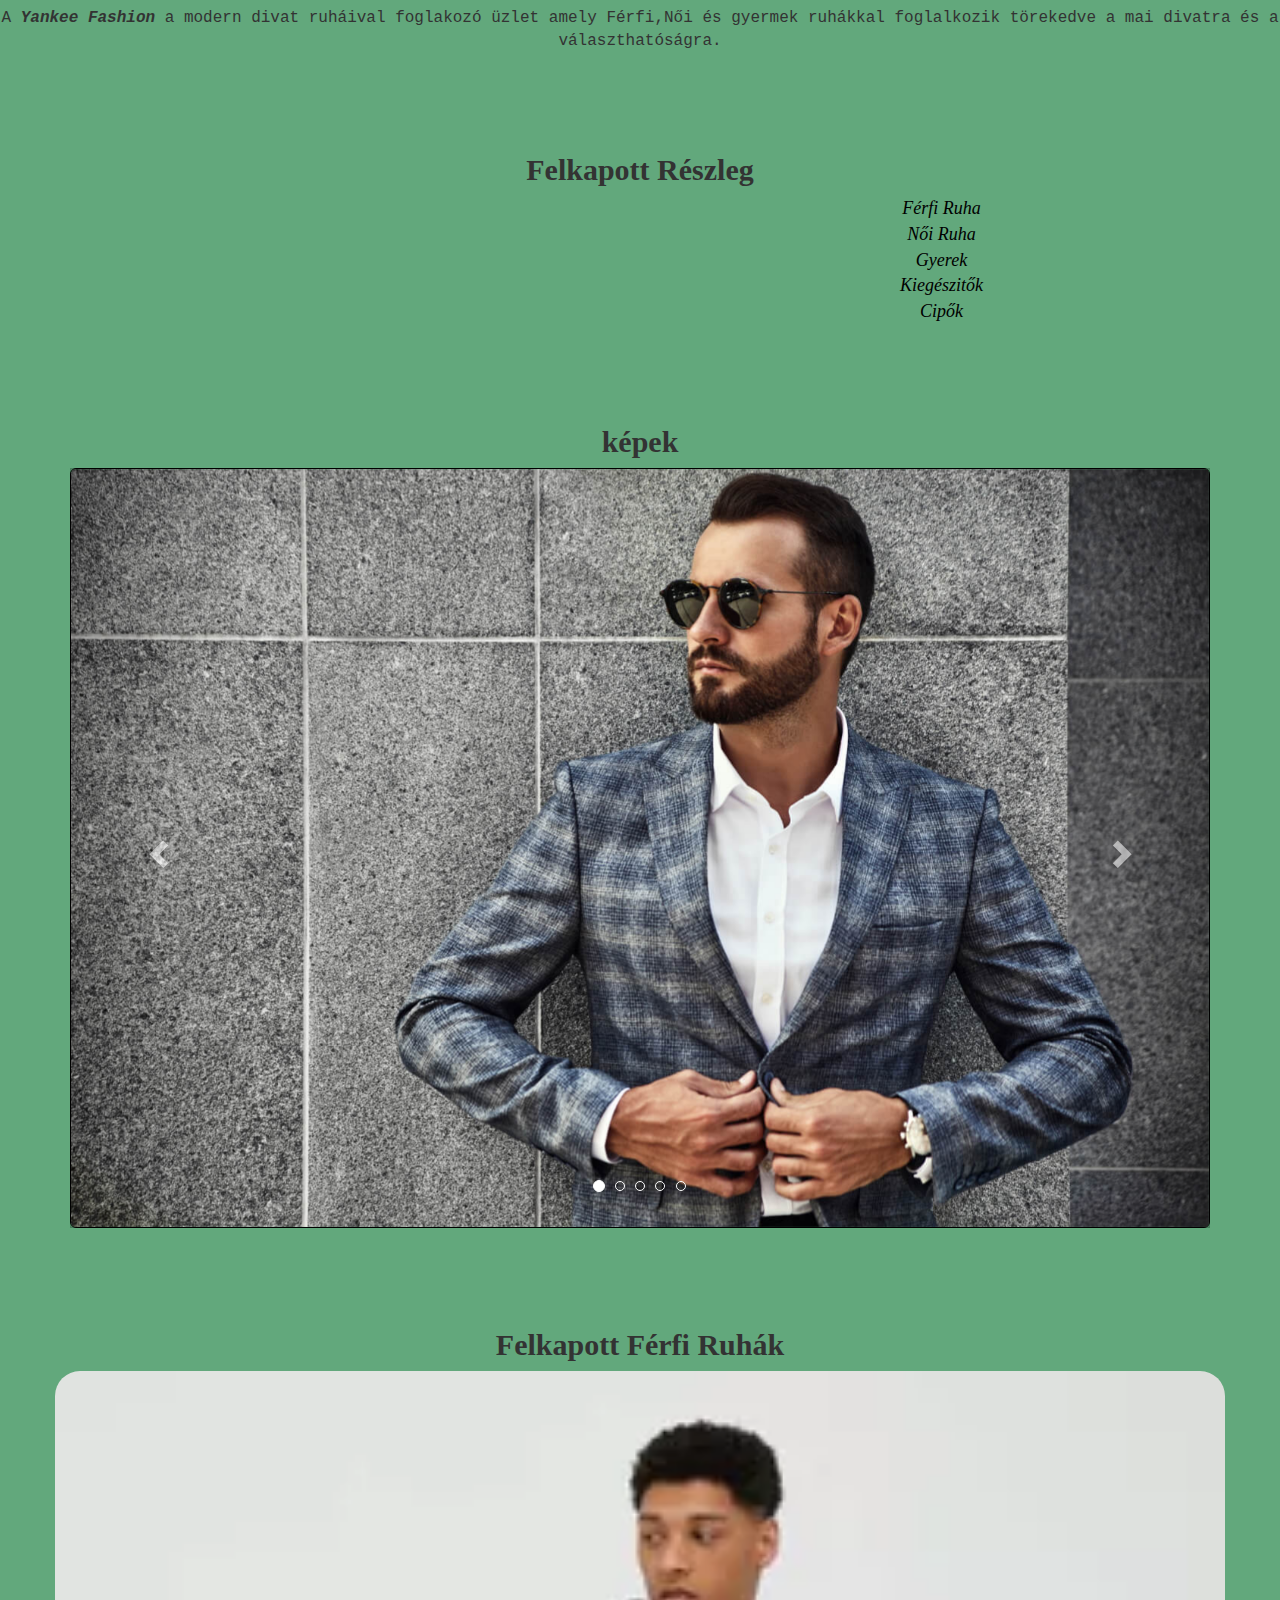
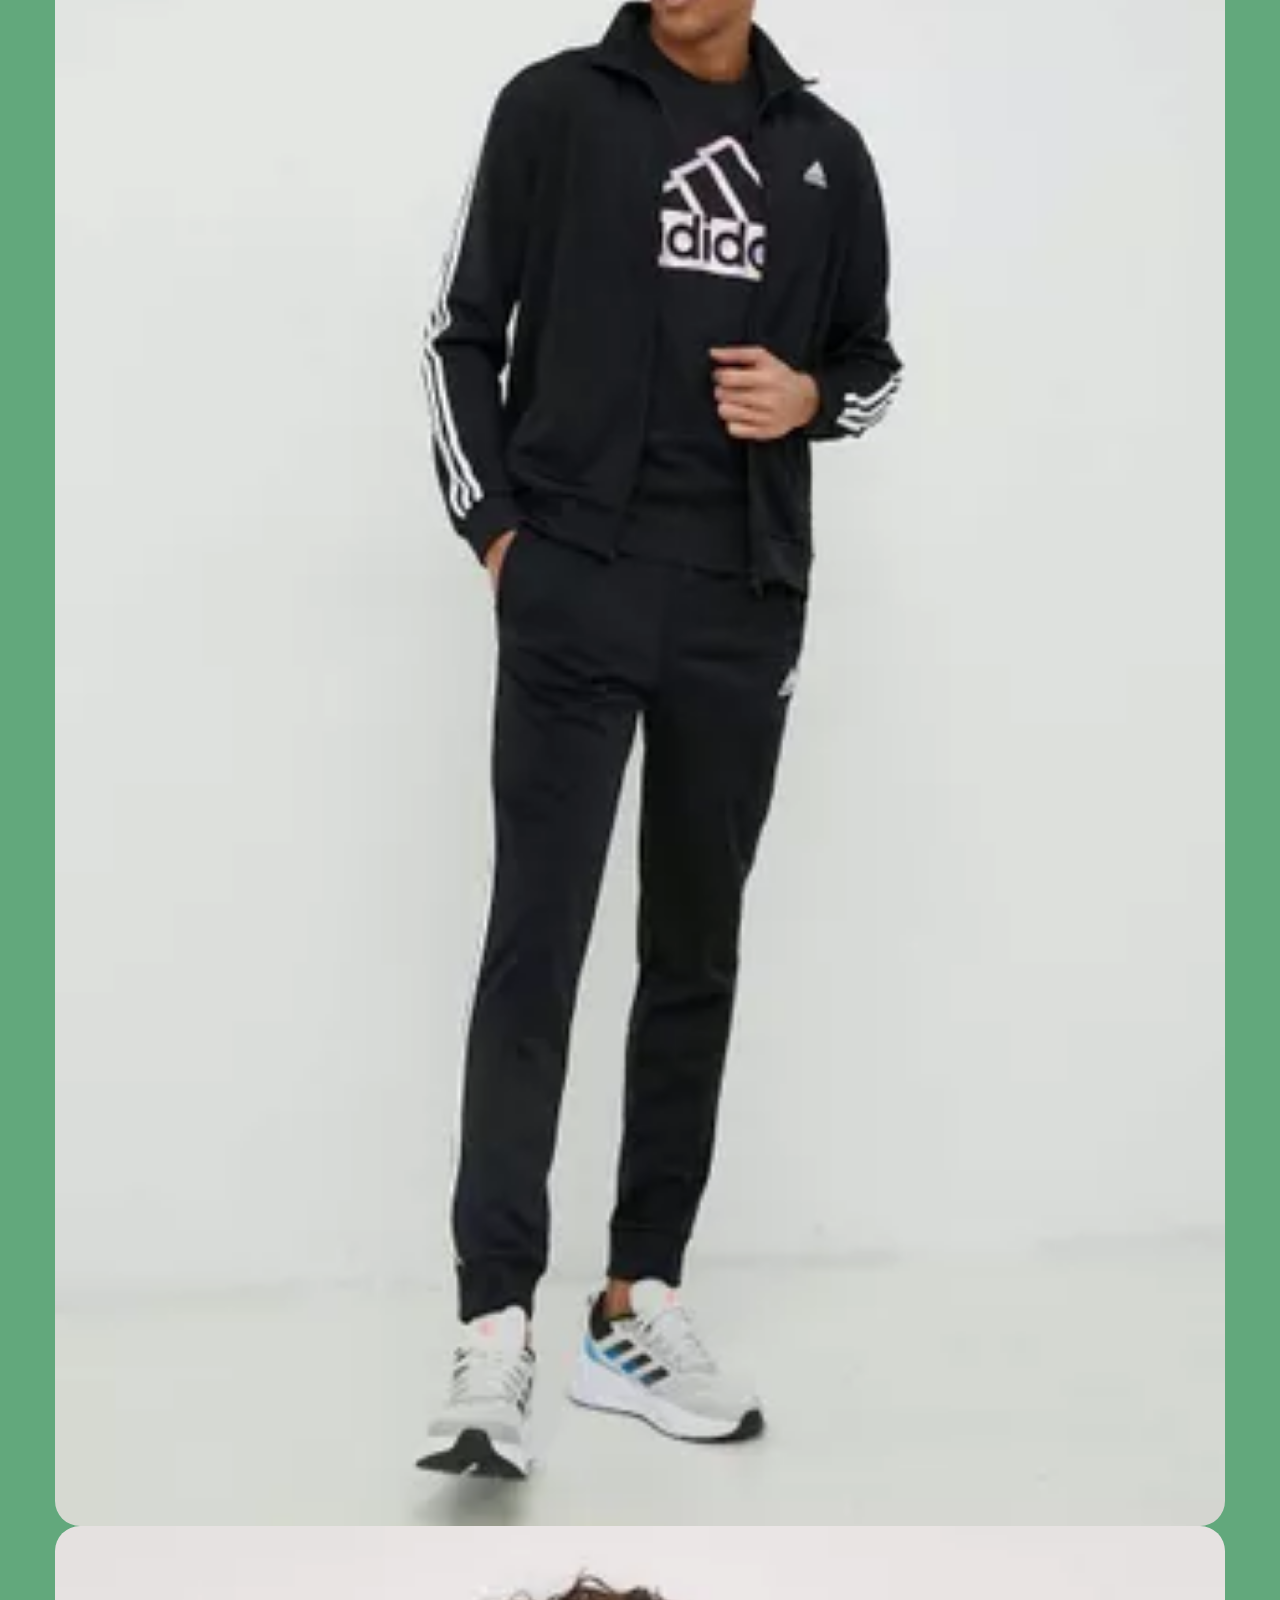
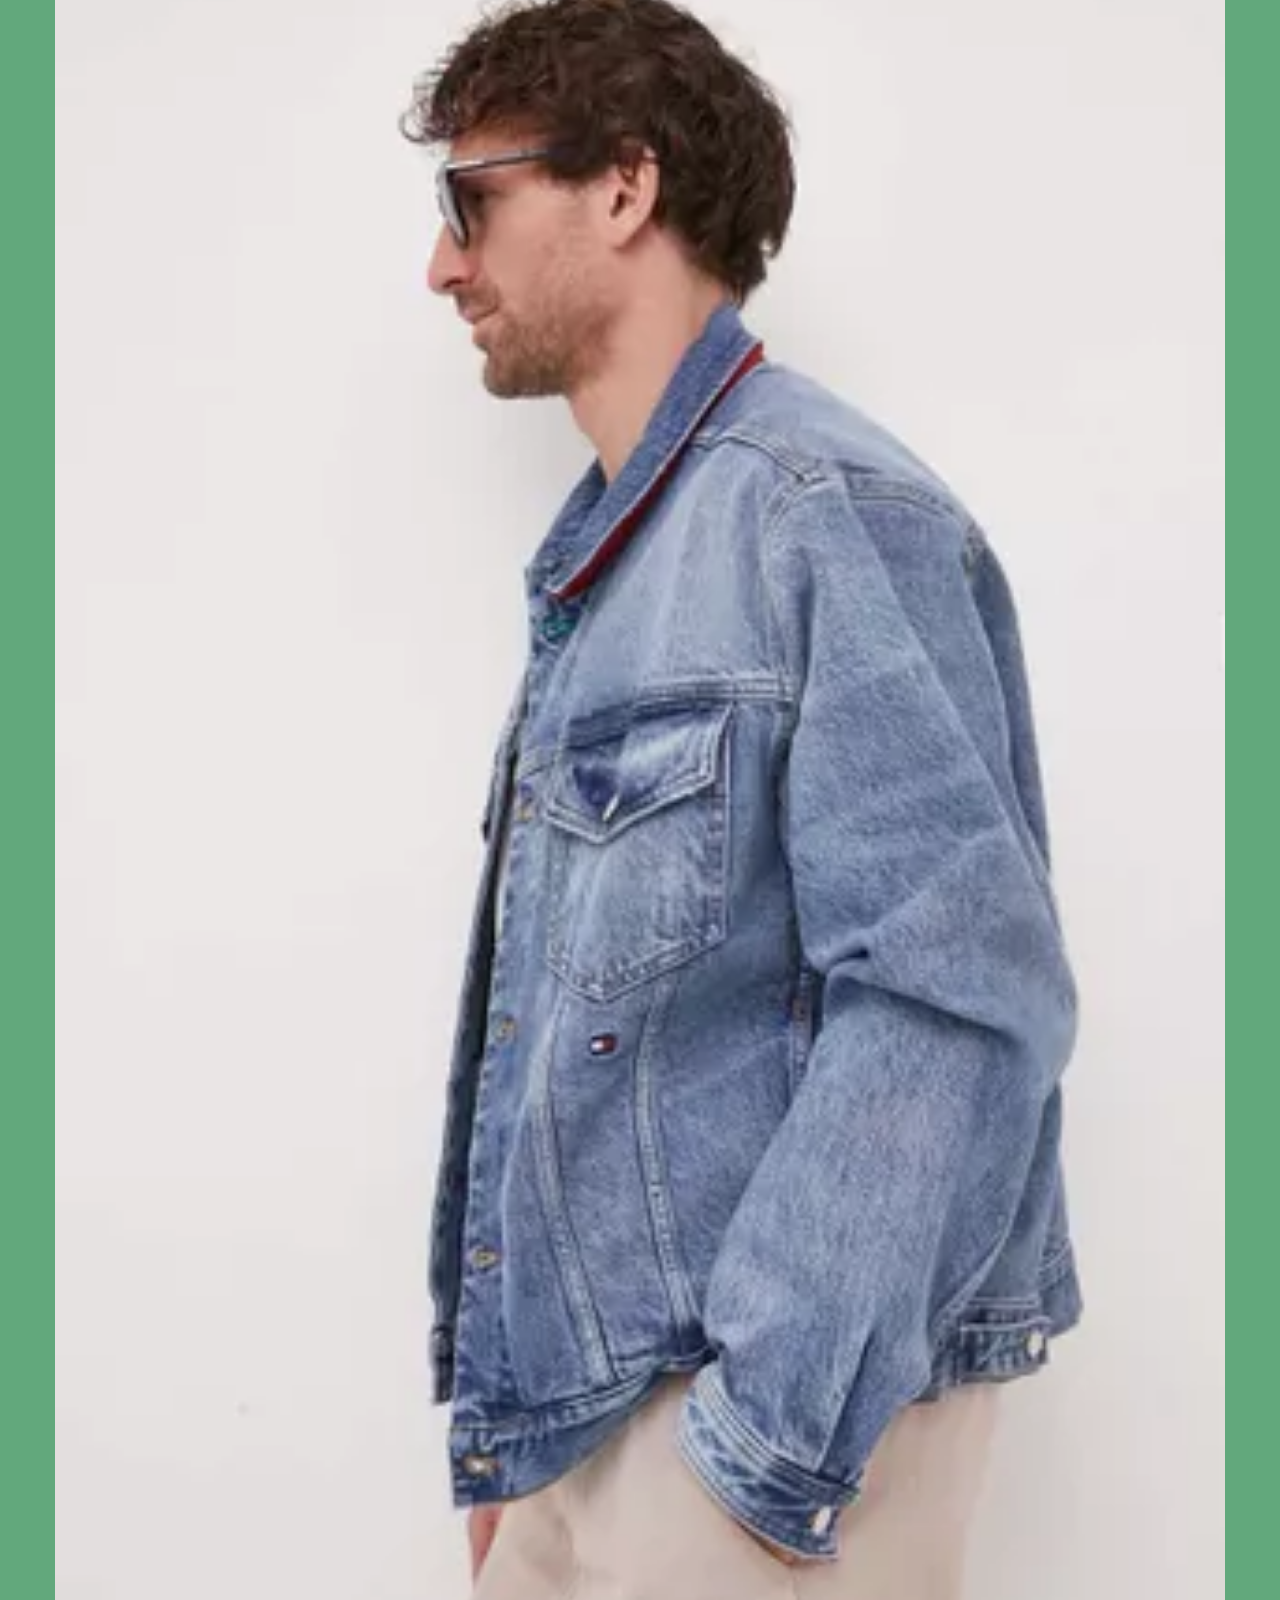
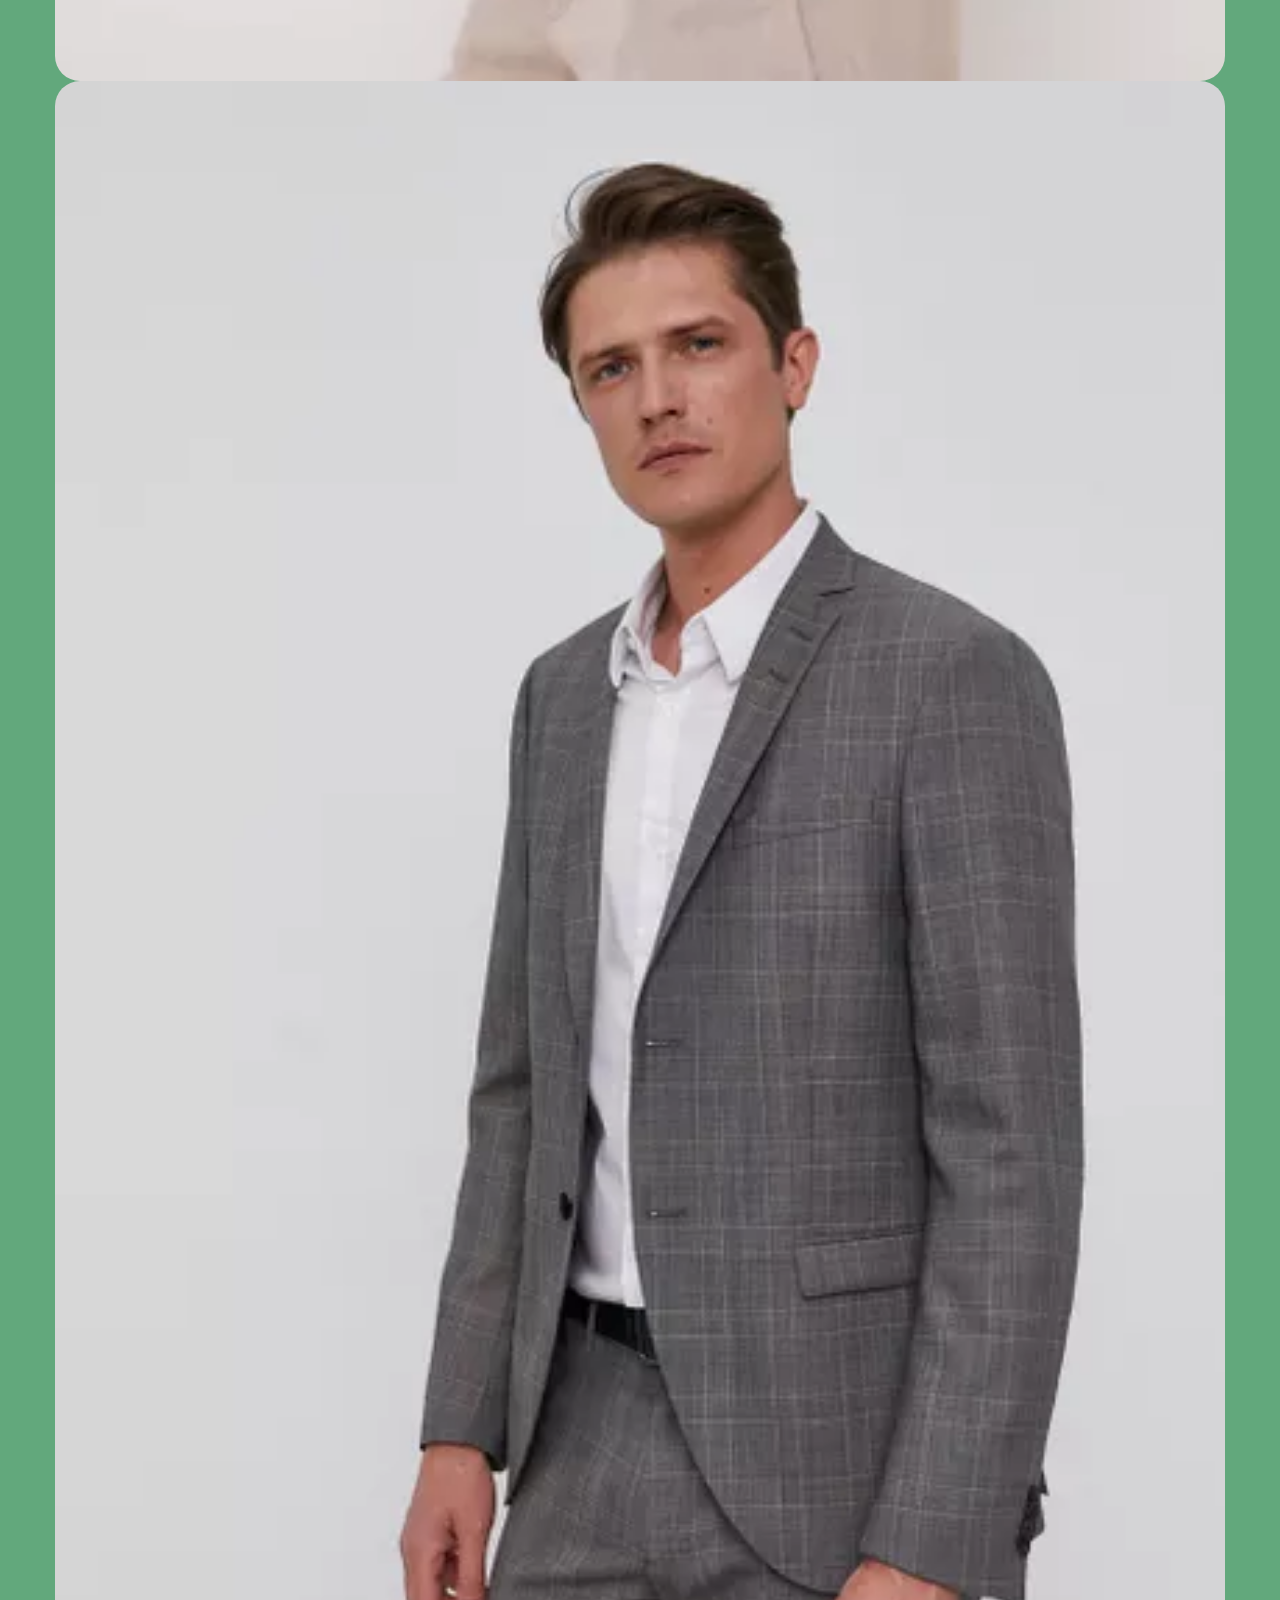
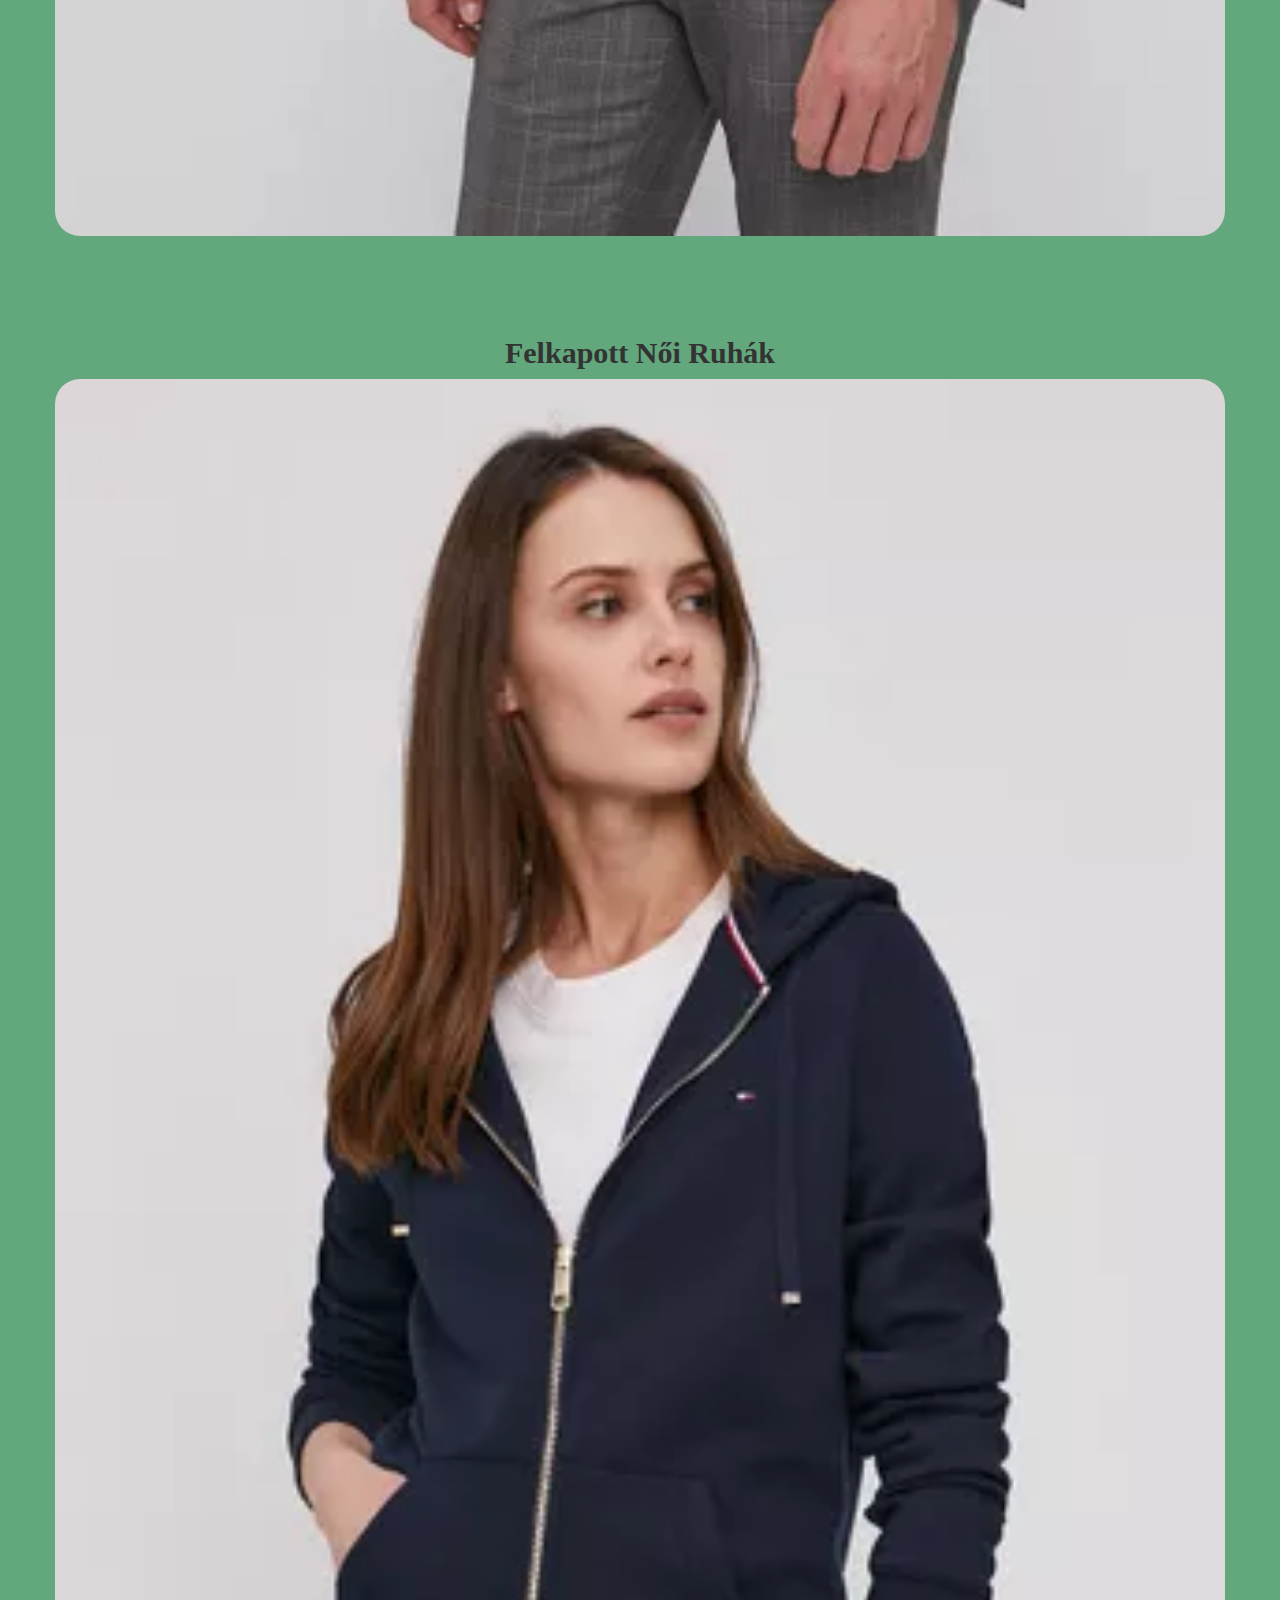
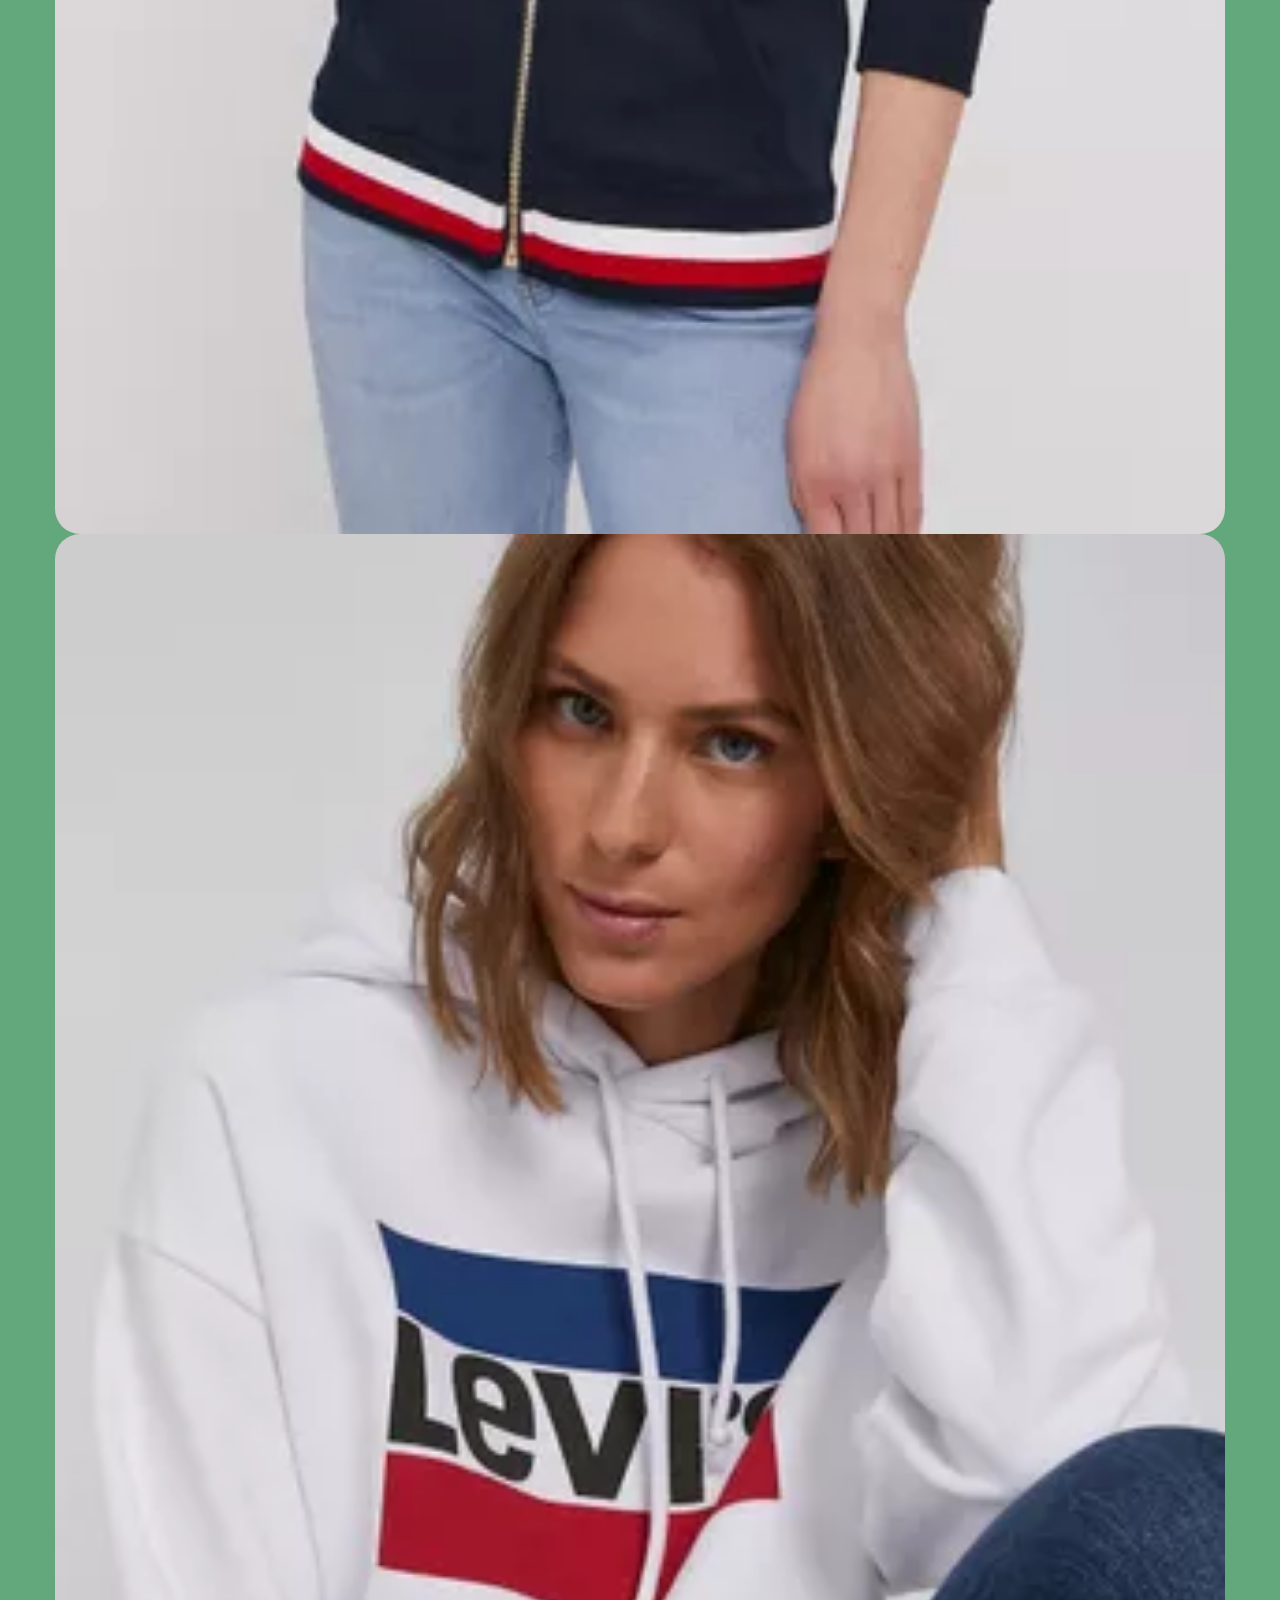
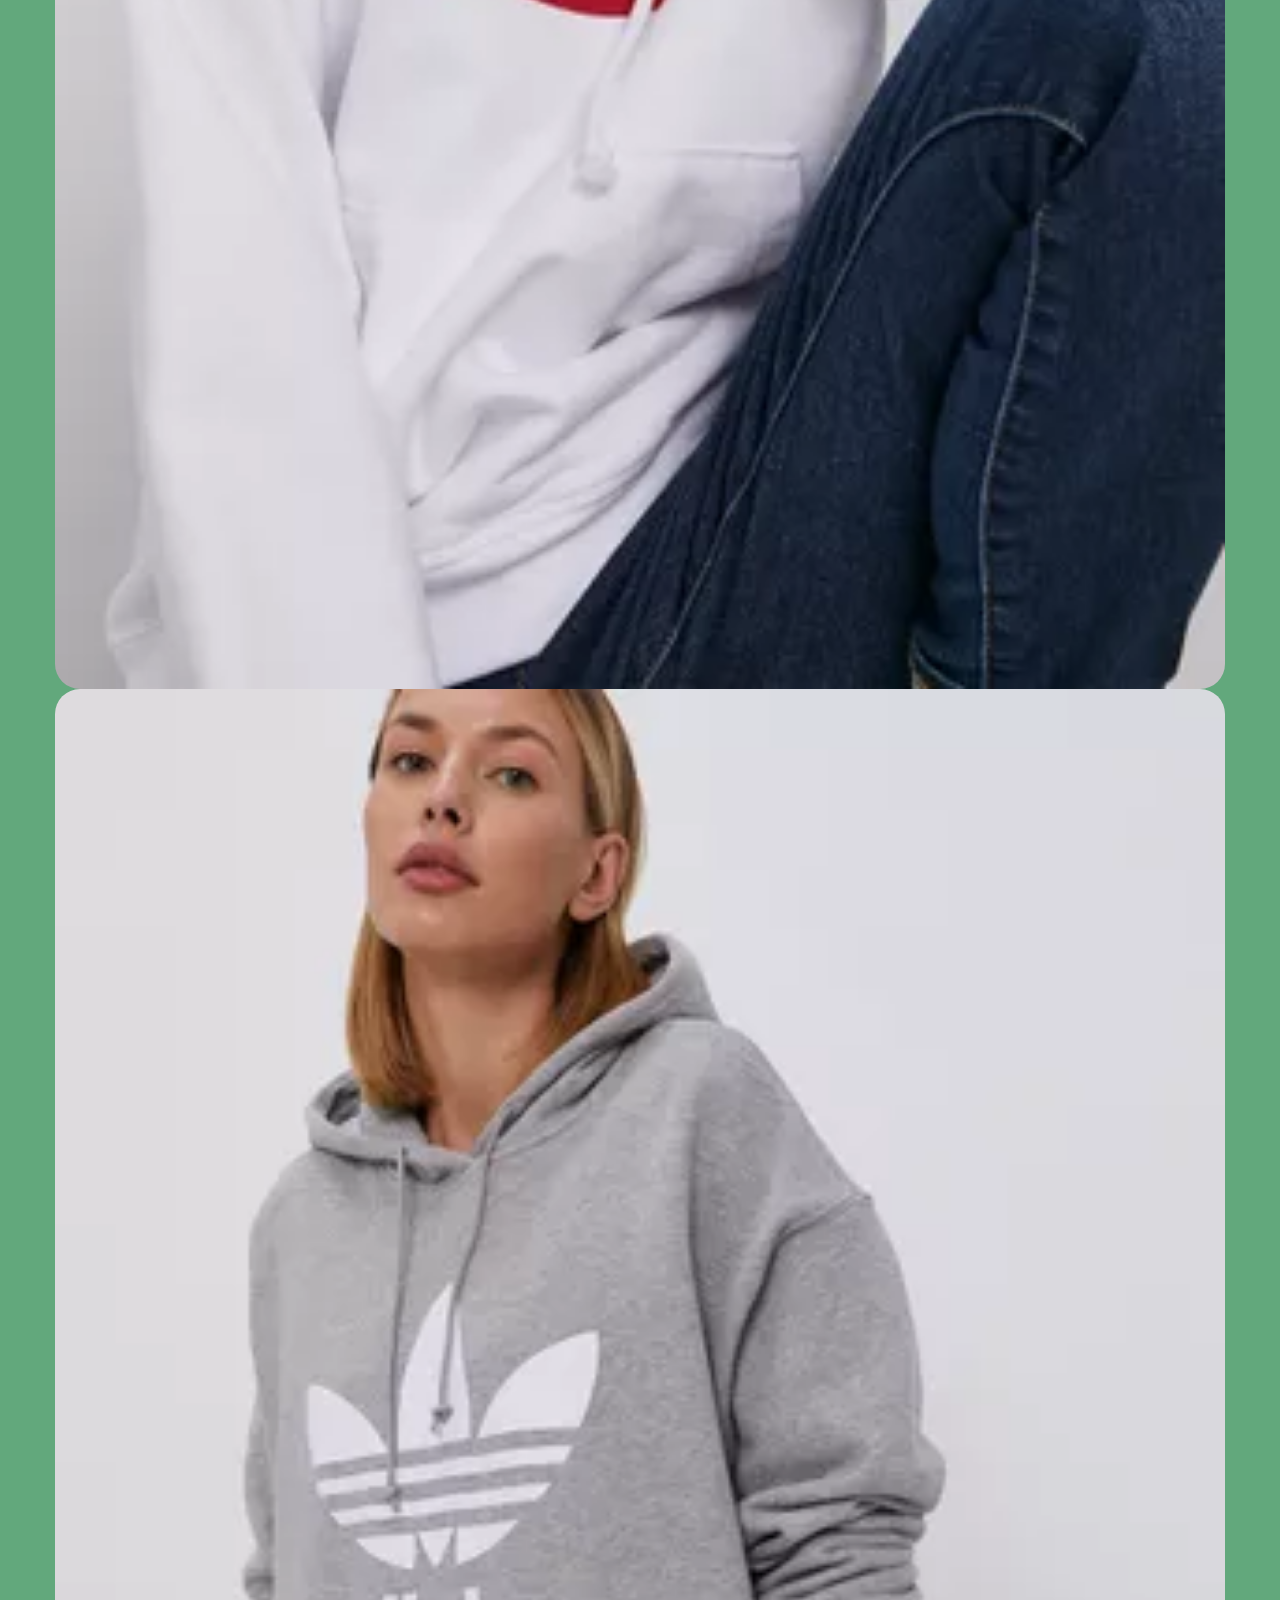
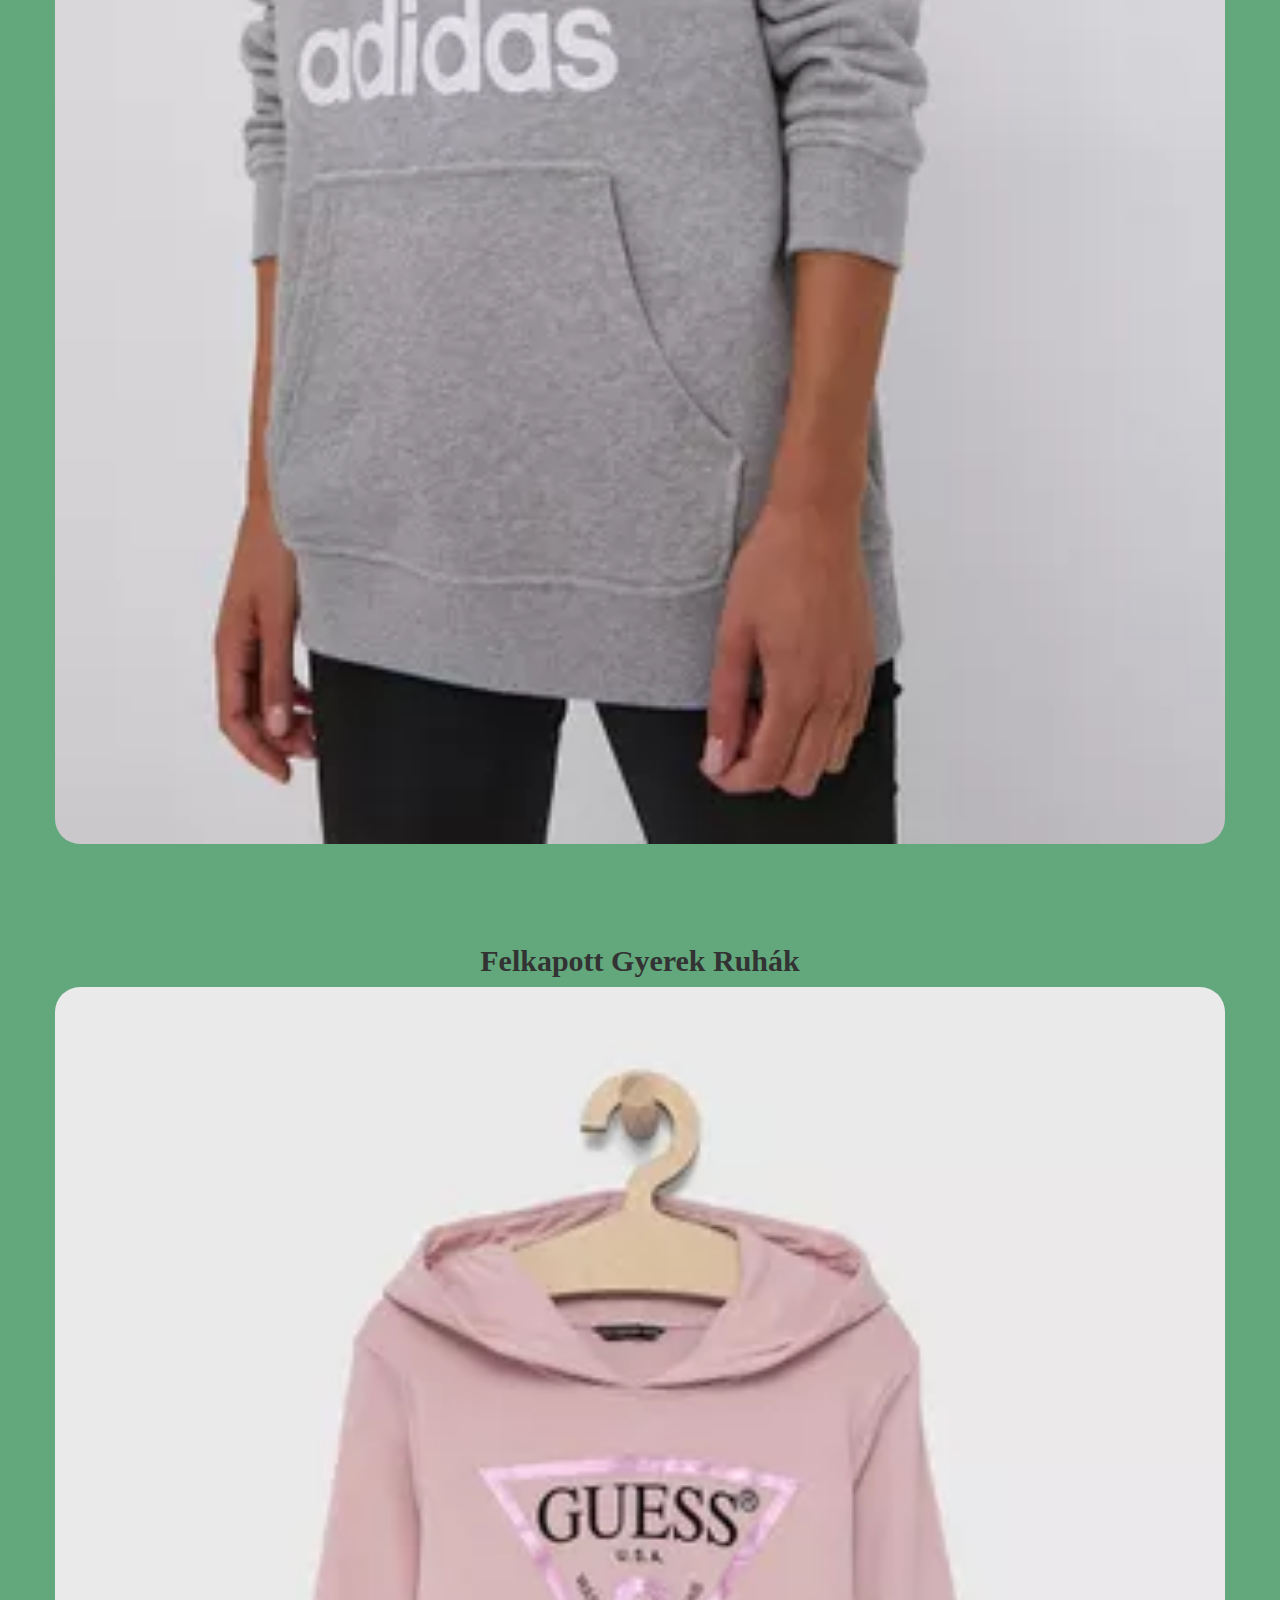
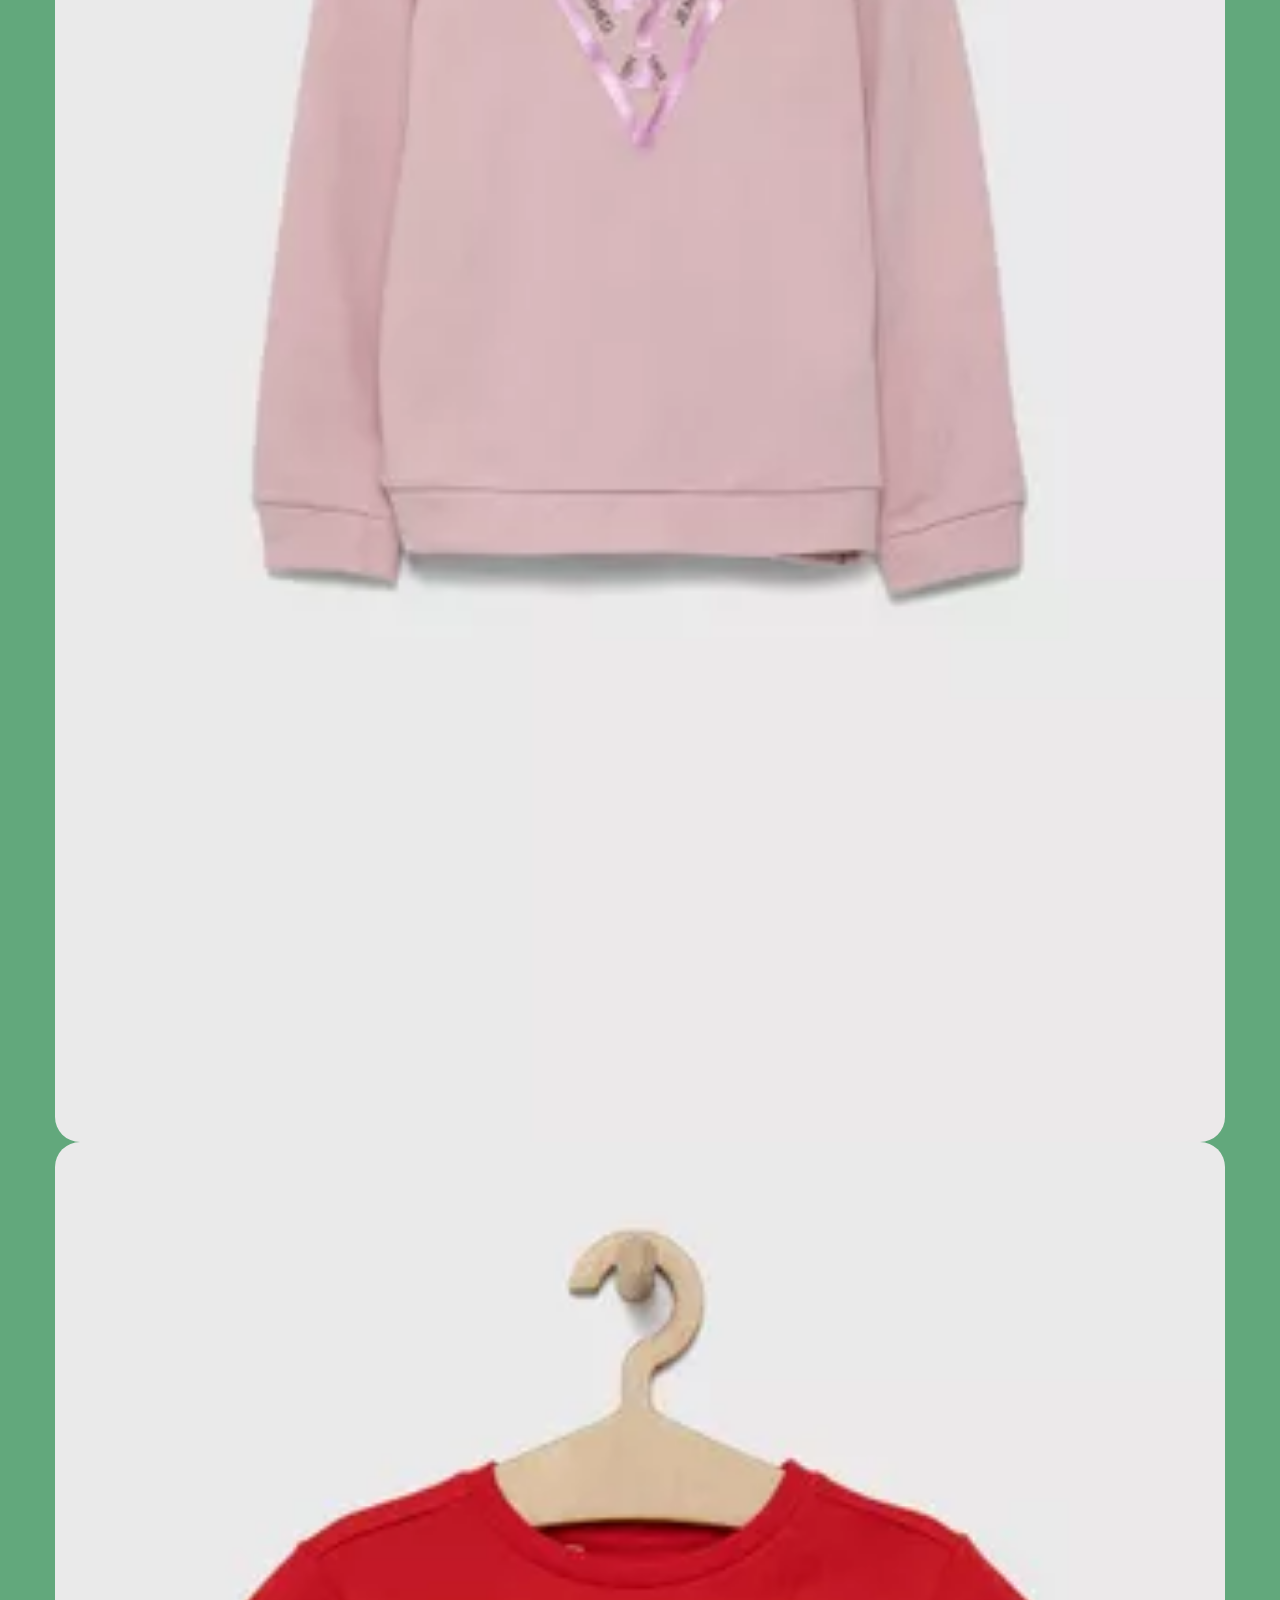
<file: IKT/IKT/view/fooldal.html>
<!DOCTYPE html>
<html lang="hu">
<head>
    <meta charset="UTF-8">
    <meta http-equiv="X-UA-Compatible" content="IE=edge">
    <meta name="viewport" content="width=device-width, initial-scale=1.0">
    <!--link (boostrap,css,javascript)-->
    <link href="https://cdn.jsdelivr.net/npm/bootstrap@5.3.0-alpha3/dist/css/bootstrap.min.css" rel="stylesheet" integrity="sha384-KK94CHFLLe+nY2dmCWGMq91rCGa5gtU4mk92HdvYe+M/SXH301p5ILy+dN9+nJOZ" crossorigin="anonymous">
    <script src="https://cdn.jsdelivr.net/npm/bootstrap@5.3.0-alpha3/dist/js/bootstrap.bundle.min.js" integrity="sha384-ENjdO4Dr2bkBIFxQpeoTz1HIcje39Wm4jDKdf19U8gI4ddQ3GYNS7NTKfAdVQSZe" crossorigin="anonymous"></script>
      <link rel="stylesheet" href="https://maxcdn.bootstrapcdn.com/bootstrap/3.4.1/css/bootstrap.min.css">
  <script src="https://ajax.googleapis.com/ajax/libs/jquery/3.6.4/jquery.min.js"></script>
  <script src="https://maxcdn.bootstrapcdn.com/bootstrap/3.4.1/js/bootstrap.min.js"></script>
    <link rel="stylesheet" href="../style/fooldal.css">
    <title>Yankee fashion</title>
    <link rel="shortcut icon" href="../img/yankee fashion.jpg" type="image/x-icon">
</head>
<body>
    <nav class="navbar navbar-expand-lg">
        <div class="container-fluid">
          <img class="oldallogo" src="../img/yankee fashion.jpg" alt="Yankee Fashion" title="Yankee Fashion" width="60px">
          <a class="navbar-brand oldalnev" href="#">Yankee fashion</a>
          <button class="navbar-toggler" type="button" data-bs-toggle="collapse" data-bs-target="#navbarNav" aria-controls="navbarNav" aria-expanded="false" aria-label="Toggle navigation">
            <span class="navbar-toggler-icon"></span>
          </button>
          <div class="collapse navbar-collapse" id="navbarNav">
            <ul class="navbar-nav">
              <li class="nav-item">
                <a class="nav-link" aria-current="page" href="./fooldal.html">Home</a>
              </li>
              <a id="drop" class="nav-link" href="#" role="button" data-bs-toggle="dropdown" aria-expanded="false">
                Termékek
              </a>
              <ul class="dropdown-menu">
                <li><a class="dropdown-item" href="#">Férfi Ruhák</a></li>
                <li><a class="dropdown-item" href="#">Női Ruhák</a></li>
                <li><a class="dropdown-item" href="#">Gyerek Ruhák</a></li>
                <li><hr class="dropdown-divider"></li>
                <li><a class="dropdown-item" href="#">Kiegészitők</a></li>
                <li><a class="dropdown-item" href="#">Cipők</a></li>
              </ul>
            </li>
              <li class="nav-item">
                <a class="nav-link noi" href="#">Kapcsolat</a>
              </li>
              <li class="nav-item">
                <a class="nav-link" href="#">Rólunk</a>
              </li>
            </ul>
          </div>
        </div>
      </nav>
      <div>
       <img id="responsive" class="kep1" src="../img/portrait-handsome-fashion-businessman-model-dressed-elegant-checkered-suit.jpeg" alt="" width="920">
        <img id="responsive" class="kep2" src="../img/OfficeOutfitIdeas2023-lead-e16b64a6b1684d79b97b10079cd3feb3.jpg" alt="" width="920">
      </div>
      <div class="info">
        <table>
          <tr>
            <td class="respon" colspan="3">
              <img class="logo" src="../img/truck-solid.svg" alt="" width="75px" height="75px">
              <p class="leiras">Ingyenes Szállítás</p>
              <p class="boveb">30.000 Forint feletti vagy 10 Termék váráslás esetén a szállítás teljes mértékben  ingyenes.</p>
            </td>
            <td class="respon">
                <img class="logo" src="../img/box-solid.svg" alt="" width="75px" height="75px">
                <p class="leiras">30 nap Termék vissza küldés</p>
                <p class="boveb">A hibás vagy rossz termékeinket 30 napig vissza lehet küldeni és teljes kártérités érvényes.</p>
            </td>
            <td class="respon">
              <img class="logo" src="../img/shirt-solid.svg" alt="" width="75px" height="75px">
              <p class="leiras">Saját mintával ellátót pólók/pulcsik</p>
              <p class="boveb">A saját mintával ellátót pólók/pulcsok a logo méretétől és kidolgozásától függ az értéke.</p>
            </td>
          </tr>
        </table>
      </div>
      <hr class="informhr">
      <div>
        <h1 class="inform">Információ</h1>
        <p class="informp">A <span class="informi">Yankee Fashion</span> a modern divat ruháival foglakozó üzlet amely Férfi,Női és gyermek ruhákkal foglalkozik törekedve a mai divatra és a választhatóságra.</p>
      </div>
      <div id="felkapott-rab" >
        <h2>Felkapott Részleg</h2>
        <table>
          <tr>
            <td> <a class="felkapott-table" href="#ferfi">Férfi Ruha</a></td>
            <td> <a class="felkapott-table" href="#noi"> Női Ruha</a></td>
            <td> <a class="felkapott-table" href="#kicsi">Gyerek</a> </td>
            <td> <a class="felkapott-table" href="#kieg"> Kiegészitők</a></td>
            <td> <a class="felkapott-table" href="#cipo"> Cipők</a></td>
          </tr>
        </table>

        <div class="container">
  <h2>képek</h2>  
  <div id="myCarousel" class="carousel slide" data-ride="carousel">
    <!-- Indicators -->
    <ol class="carousel-indicators">
      <li data-target="#myCarousel" data-slide-to="0" class="active"></li>
      <li data-target="#myCarousel" data-slide-to="1"></li>
      <li data-target="#myCarousel" data-slide-to="2"></li>
      <li data-target="#myCarousel" data-slide-to="3"></li>
      <li data-target="#myCarousel" data-slide-to="4"></li>
    </ol>

    <!-- Wrapper for slides -->
    <div class="carousel-inner">
      <div class="item active">
        <img src="../img/portrait-handsome-fashion-businessman-model-dressed-elegant-checkered-suit.jpeg" alt="Los Angeles" style="width:100%;">
      </div>

      <div class="item">
        <img src="../img/OfficeOutfitIdeas2023-lead-e16b64a6b1684d79b97b10079cd3feb3.jpg" alt="Chicago" style="width:100%;">
      </div>
    
      <div class="item">
        <img src="../img/gyerekruha.webp" alt="New york" style="width:100%;">
      </div>

      <div class="item">
        <img src="../img/ora.jpg" alt="New york" style="width:100%;">
      </div>

      <div class="item">
        <img src="../img/cipo.webp" alt="New york" style="width:100%;">
      </div>
    </div>

    <!-- Left and right controls -->
    <a class="left carousel-control" href="#myCarousel" data-slide="prev">
      <span class="glyphicon glyphicon-chevron-left"></span>
      <span class="sr-only">Previous</span>
    </a>
    <a class="right carousel-control" href="#myCarousel" data-slide="next">
      <span class="glyphicon glyphicon-chevron-right"></span>
      <span class="sr-only">Next</span>
    </a>
  </div>
</div>
      </div>

      <div>
        <h2 id="ferfi">Felkapott Férfi Ruhák</h2>
        <div class="container">
          <div class="row">
            <div class="col-xl-4">
              <div class="image">
                <img class="image__img" src="../img/SS23-BLM065-99X_F1.jpg" alt="adidas melegítő szett" title="adidas melegítő szett">
                <div class="image__overlay image__overlay--primary">
                  <div class="image__title">adidas melegítő szett</div>
                </div>
              </div>
            </div>
            <div class="col-xl-4">
              <div class="image">
                <img class="image__img" src="../img/SS23-KUM09U-55J_F1.jpg" alt="Tommy Hilfiger farmerdzseki x Shawn Mendes" title="Tommy Hilfiger farmerdzseki x Shawn Mendes">
                <div class="image__overlay image__overlay--primary">
                  <div class="image__title">Tommy Hilfiger farmerdzseki x Shawn Mendes</div>
                </div>
              </div>
            </div>
            <div class="col-xl-4">
              <div class="image">
                <img class="image__img" src="../img/AW21-KZM00D_90X_F1.jpg" alt="Tiger Of Sweden zakó" title="Tiger Of Sweden zakó">
                <div class="image__overlay image__overlay--primary">
                  <div class="image__title">Tiger Of Sweden zakó</div>
                </div>
              </div>
            </div>
        </div>
      </div>
      
      <div>
        <h2 id="noi">Felkapott Női Ruhák</h2>
        <div class="container">
          <div class="row">
            <div class="col-xl-4">
              <div class="image">
                <img class="image__img" src="../img/AA00-BLD00R_59X_F1.jpg" alt="Tommy Hilfiger felső" title="Tommy Hilfiger felső">
                <div class="image__overlay image__overlay--primary">
                  <div class="image__title">Tommy Hilfiger felső</div>
                </div>
              </div>
            </div>
            <div class="col-xl-4">
              <div class="image">
                <img class="image__img" src="../img/AW21-BLD091_00X_F1.jpg" alt="Levi's pamut melegítőfelső" title="Levi's pamut melegítőfelső">
                <div class="image__overlay image__overlay--primary">
                  <div class="image__title">Levi's pamut melegítőfelső</div>
                </div>
              </div>
            </div>
            <div class="col-xl-4">
              <div class="image">
                <img class="image__img" src="../img/AW21-BLD0H8_90X_F1.jpg" alt="adidas Originals pamut melegítőfelső" title="adidas Originals pamut melegítőfelső">
                <div class="image__overlay image__overlay--primary">
                  <div class="image__title">adidas Originals pamut melegítőfelső</div>
                </div>
              </div>
            </div>
        </div>
      </div>

      <div>
        <h2 id="kicsi">Felkapott Gyerek Ruhák</h2>
        <div class="container">
          <div class="row">
            <div class="col-xl-4">
              <div class="image">
                <img class="image__img" src="../img/gyerek1.jpg" alt="Guess gyerek melegítőfelső pamutból" title="Guess gyerek melegítőfelső pamutból">
                <div class="image__overlay image__overlay--primary">
                  <div class="image__title">Guess gyerek melegítőfelső pamutból</div>
                </div>
              </div>
            </div>
            <div class="col-xl-4">
              <div class="image">
                <img class="image__img" src="../img/gyerek2.jpg" alt="adidas Originals gyerek pamut póló" title="adidas Originals gyerek pamut póló">
                <div class="image__overlay image__overlay--primary">
                  <div class="image__title">adidas Originals gyerek pamut póló</div>
                </div>
              </div>
            </div>
            <div class="col-xl-4">
              <div class="image">
                <img class="image__img" src="../img/gyerek3.jpg" alt="OVS gyerek bomberdzseki" title="OVS gyerek bomberdzseki">
                <div class="image__overlay image__overlay--primary">
                  <div class="image__title">OVS gyerek bomberdzseki</div>
                </div>
              </div>
            </div>
        </div>
      </div>

      <div>
        <h2 id="kieg">Felkapott Kiegészitők</h2>
        <div class="container">
          <div class="row">
            <div class="col-xl-4">
              <div class="image">
                <img class="image__img" src="../img/kieg1.jpg" alt="Guess kozmetikai táska" title="Guess kozmetikai táska">
                <div class="image__overlay image__overlay--primary">
                  <div class="image__title">Guess kozmetikai táska</div>
                </div>
              </div>
            </div>
            <div class="col-xl-4">
              <div class="image">
                <img class="image__img" src="../img/kieg2.jpg" alt="Michael Kors óra" title="Michael Kors óra">
                <div class="image__overlay image__overlay--primary">
                  <div class="image__title">Michael Kors óra</div>
                </div>
              </div>
            </div>
            <div class="col-xl-4">
              <div class="image">
                <img class="image__img" src="../img/kieg3.jpg" alt="Lego gyerek pénztárca" title="Lego gyerek pénztárca">
                <div class="image__overlay image__overlay--primary">
                  <div class="image__title">Lego gyerek pénztárca</div>
                </div>
              </div>
            </div>
        </div>
      </div>

      <div>
        <h2 id="cipo">Felkapott Cipők</h2>
        <div class="container">
          <div class="row">
            <div class="col-xl-4">
              <div class="image">
                <img class="image__img" src="../img/cipo3.jpg" alt="Kat Maconie velúr szandál Deliz" title="Kat Maconie velúr szandál Deliz">
                <div class="image__overlay image__overlay--primary">
                  <div class="image__title">Kat Maconie velúr szandál Deliz</div>
                </div>
              </div>
            </div>
            <div class="col-xl-4">
              <div class="image">
                <img class="image__img" src="../img/cipo2.jpg" alt="adidas Performance futócipő Questar" title="adidas Performance futócipő Questar">
                <div class="image__overlay image__overlay--primary">
                  <div class="image__title">adidas Performance futócipő Questar</div>
                </div>
              </div>
            </div>
            <div class="col-xl-4">
              <div class="image">
                <img class="image__img" src="../img/cipo1.jpg" alt="Primigi gyerek sportcipő" title="Primigi gyerek sportcipő">
                <div class="image__overlay image__overlay--primary">
                  <div class="image__title">Primigi gyerek sportcipő</div>
                </div>
              </div>
            </div>
        </div>
      </div>
</body>
<footer>
  <div class="footernev">
    Yankee Fashion
  </div>
  <div class="footerkozep">
    <img src="../img/footer logo.jpg" alt="Yankee Fashion" title="Yankee Fashion" class="footerlogo" width="160px">
  </div>
  <div class="footercopy">
    ©2023│All Rights Reserved
  </div>
  <div class="logo-footer-div">
    <p class="logo-p">Contact</p>
   <a class="logo-hover" href=""><img class="logo-footer" src="../img/facebook.svg" alt="" width="60px"></a> 
   <a class="logo-hover" href=""><img class="logo-footer" src="../img/phone-solid.svg" alt="" width="60px"></a> 
   <a class="logo-hover" href=""><img class="logo-footer" src="../img/instagram.svg" alt="" width="60px"></a>
   <a class="logo-hover" href=""><img class="logo-footer" src="../img/envelope-solid (1).svg" alt="" width="60px"></a>
  </div>
</footer>
</html>
</file>
<file: IKT/style/fooldal.css>
@font-face {
    font-family: Kanit;
    src: url(https://fonts.google.com/specimen/Kanit);
}
body{
    background-color: #62A87C;
    font-family: monospace;
    text-shadow: #494949;
}

#navbarNav{
    margin-left: 495px;
    display: flex;
}

.navbar-brand{
    margin-left: 100px;
    color: #C3F3C0;
}

.nav-link{
    color: #C3F3C0;
   margin-left: 5px;
   font-weight: bold;
   font-size: larger;
   display: inline-block;
   position: relative;
}

.nav-link:after{
    content: '';
    position: absolute;
    width: 100%;
    transform: scaleX(0);
    height: 2px;
    bottom: 0;
    left: 0;
    background-color: #0087ca;
    transform-origin: bottom right;
    transition: transform 0.25s ease-out;
}

.nav-link:hover:after{
    transform: scaleX(1);
    transform-origin: bottom left;
}

.navbar{
    background-color: #77D280;
}

.kep1{
    padding: 0px;
    border: 1px solid black;
    margin-left: 25px;
    margin-right: auto;
}

.kep2{
    padding: 0px;
    border: 1px solid black;
    margin-right: 10px;
    margin-left: auto;

}


.logo{
    margin-left: auto;
    margin-right:auto;
    display: flex;
}

.leiras{
    text-align: center;
    font-family: Arial, Helvetica, sans-serif;
    font-weight: bold;
    font-size: medium;
}

.boveb{
    text-align: center;
    font-style: italic;
    margin-left: 100px;
    margin-right: 100px;
    font-family:Impact, Haettenschweiler, 'Arial Narrow Bold', sans-serif;
}

.info{
    margin-top: 10px;
}

.dropdown-menu{
    margin-left: 790px;
}


.respon{
    border-collapse: collapse;
  border-spacing: 0;
  max-width: 100%;
  height: auto;
  display: table-cell;
  max-height: 100px;
}

.kep1:hover{
    transition: .5s ease;
    opacity: 0.8;
    position: inherit;
    width: 938px;
}

.kep2:hover{
    transition: .5s ease;
    opacity: 0.8;
    position: inherit;
    width: 938px;
}

@media only screen and (max-width: 700px) {
    .kep1 {
        display: flex;
      width: 80%;
      margin-left: 30px;

    }
  }

  @media only screen and (max-width: 700px) {
    .kep2 {
        display: flex;
      width: 80%;
      margin-left: 30px;
      margin-top: 10px;

    }
  }

hr{
    border: 1px solid black;
}

  .informhr{
    width: 70%;
    margin-left: auto;
    margin-right: auto;
    border: 1px solid teal;
  }

.inform{
    text-align: center;
    font-size: 125%;
    font-family: Georgia, 'Times New Roman', Times, serif;
    font-style: italic;
    font-weight: bold;
}

.informp{
    text-align: center;
    font-size: large;
}

.informi{
    text-align: center;
    font-weight: bold;
    font-style: italic;
}

h2{
    text-align: center;
    margin-top: 100px;
    font-family: Kanit;
    font-weight: bold;
}

.dropdown-menu{
background: rgba(255, 255, 255, 0.13);
border-radius: 16px;
box-shadow: 0 4px 30px rgba(0, 0, 0, 0.1);
backdrop-filter: blur(5px);
-webkit-backdrop-filter: blur(5px);
border: 1px solid rgba(255, 255, 255, 0.3);
}

.dropdown-item:hover{
    background-color:rgba(0, 0, 0, 0.308);
    border-radius: 15px;
}

.image {
	position: relative;
	width: 100%;
}

.image__img {
	display: block;
	width: 100%;
    border-radius: 25px;
}

.image__overlay {
	position: absolute;
	top: 0;
	width: 100%;
	height: 100%;
	background: rgba(0, 0, 0, 0.6);
	color: #ffffff;
	font-family: 'Quicksand', sans-serif;
	display: flex;
	flex-direction: column;
	align-items: center;
	justify-content: center;
	opacity: 0;
	transition: opacity 0.25s;
    border-radius: 25px;
    border: #C3F3C0 5px solid;
}

.image__overlay>* {
	transform: translateY(20px);
	transition: transform 0.25s;
}

.image__overlay:hover {
	opacity: 1;
}

.image__overlay:hover>* {
	transform: translateY(0);
}

.image__title {
	font-size: 200%;
	font-weight: bold;
    color: #C3F3C0;
    text-align: center;
}

.felkapott-table{
    margin-left: auto;
    margin-right: auto;
    display: flex;
    
    font-family: Kanit;
    font-size: large;
    color: black;
    font-style: italic;
    
}

.felkapott-table:hover{
    color: red;
    font-weight: bold;
    font-size: larger;
}


td{
    margin-left: 900px;
    margin-right: auto;
    display: flex;
}

.carousel-inner{
    border: 0.5px solid black;
    border-radius: 6px;
}

@media only screen and (max-width: 700px) {
    .image__img {
        justify-content: center;
        width: 75%;
        margin-top: 10px;
        margin-left: 50px;
    }
  }

  @media only screen and (max-width: 700px) {
    .logo {
        display: flex;
        text-align: center;
        margin-top: 10px;
        margin-right:auto;
        margin-left: auto;
    }
  }

  @media only screen and (max-width: 700px) {
    .logo {
        display: flex;
        margin-top: 10px;
    }
  }

  @media only screen and (max-width: 700px) {
    #navbarNav {
        
        margin-left: 40px;
    }
  }


  @media only screen and (max-width: 700px) {
    .dropdown-menu {
        margin-left: 0px;
        margin-right: 250px;
    }
  }


  @media only screen and (max-width: 700px) {
    .respon{
        border-collapse: collapse;
      border-spacing: 0;
      max-width: 100%;
      height: auto;
      display: grid;
      max-height: 100px;
      margin-bottom: 240px;
      margin-left:0px;
    }
  }
  
  @media only screen and (max-width: 700px) {
    td {
        text-align: left;
        margin-left: 150px;
        margin-right: 0px;
    }
  }

  #drop{
    margin-top: 8px;
  }

.oldallogo{
    border-radius: 25px;
    margin-right: 13px;
}

@media only screen and (max-width: 700px) {
    navbar-brand {
        margin-right: 130px;
    }
  }

footer{
    background-color: rgba(33,31,32,255);
    margin-top: 100px;
}

.footerlogo{
    display: block;
    margin-left: auto;
    margin-right: auto;

}

.footercopy{
    color: white;
    text-align: center;
    margin-top: 10px;
    margin-bottom: 10px;
}

.footernev{
    color: #ffe978;
    text-align: center;
    font-size: 500%;
}

.oldalnev{
    color: #ffe978;
}

.footerszlog1{
    color: white;
    font-size: 300%;
    text-align: left;
    margin-left: 50px;
}

.footerszlog2{
    color: white;
    font-size: 300%;
    float: right;
    margin-right: 45px;
}

.logo-footer{
    margin-left: 16px;
    border: gray 1px solid;
    border-radius: 50px;
}

.logo-footer-div{
    text-align: center;
}

.logo-p{
    color: white;
    font-family: Kanit;
    font-weight: bold;
    font-style: italic;
    font-size: larger;
}

.logo-footer:hover{
    width: 65px;
    border: 3px solid white ;
}


@media only screen and (max-width: 700px) {
    .footernev{
       margin-left: 30px;
    }
  }

.gif{
    margin-left: auto;
    margin-right: auto;
    display: flex;
    margin-top: 100px;
}


.tobbi-p{
    text-align: center;
    margin-top: 20px;
    font-family: kanit;
    font-style: italic;
    font-weight: bold;
    font-size: large;
}
</file>
<file: IKT/IKT/style/fooldal.css>
@font-face {
    font-family: Kanit;
    src: url(https://fonts.google.com/specimen/Kanit);
}
body{
    background-color: #62A87C;
    font-family: monospace;
    text-shadow: #494949;
}

#navbarNav{
    margin-left: 495px;
    display: flex;
}

.navbar-brand{
    margin-left: 100px;
    color: #C3F3C0;
}

.nav-link{
    color: #C3F3C0;
   margin-left: 5px;
   font-weight: bold;
   font-size: larger;
   display: inline-block;
   position: relative;
}

.nav-link:after{
    content: '';
    position: absolute;
    width: 100%;
    transform: scaleX(0);
    height: 2px;
    bottom: 0;
    left: 0;
    background-color: #0087ca;
    transform-origin: bottom right;
    transition: transform 0.25s ease-out;
}

.nav-link:hover:after{
    transform: scaleX(1);
    transform-origin: bottom left;
}

.navbar{
    background-color: #77D280;
}

.kep1{
    padding: 0px;
    border: 1px solid black;
    margin-left: 25px;
    margin-right: auto;
}

.kep2{
    padding: 0px;
    border: 1px solid black;
    margin-right: 10px;
    margin-left: auto;

}


.logo{
    margin-left: auto;
    margin-right:auto;
    display: flex;
}

.leiras{
    text-align: center;
    font-family: Arial, Helvetica, sans-serif;
    font-weight: bold;
    font-size: medium;
}

.boveb{
    text-align: center;
    font-style: italic;
    margin-left: 100px;
    margin-right: 100px;
    font-family:Impact, Haettenschweiler, 'Arial Narrow Bold', sans-serif;
}

.info{
    margin-top: 10px;
}

.dropdown-menu{
    margin-left: 790px;
}


.respon{
    border-collapse: collapse;
  border-spacing: 0;
  max-width: 100%;
  height: auto;
  display: table-cell;
  max-height: 100px;
}

.kep1:hover{
    transition: .5s ease;
    opacity: 0.8;
    position: inherit;
    width: 938px;
}

.kep2:hover{
    transition: .5s ease;
    opacity: 0.8;
    position: inherit;
    width: 938px;
}

@media only screen and (max-width: 700px) {
    .kep1 {
        display: flex;
      width: 80%;
      margin-left: 30px;

    }
  }

  @media only screen and (max-width: 700px) {
    .kep2 {
        display: flex;
      width: 80%;
      margin-left: 30px;
      margin-top: 10px;

    }
  }

hr{
    border: 1px solid black;
}

  .informhr{
    width: 70%;
    margin-left: auto;
    margin-right: auto;
    border: 1px solid teal;
  }

.inform{
    text-align: center;
    font-size: 125%;
    font-family: Georgia, 'Times New Roman', Times, serif;
    font-style: italic;
    font-weight: bold;
}

.informp{
    text-align: center;
    font-size: large;
}

.informi{
    text-align: center;
    font-weight: bold;
    font-style: italic;
}

h2{
    text-align: center;
    margin-top: 100px;
    font-family: Kanit;
    font-weight: bold;
}

.dropdown-menu{
background: rgba(255, 255, 255, 0.13);
border-radius: 16px;
box-shadow: 0 4px 30px rgba(0, 0, 0, 0.1);
backdrop-filter: blur(5px);
-webkit-backdrop-filter: blur(5px);
border: 1px solid rgba(255, 255, 255, 0.3);
}

.dropdown-item:hover{
    background-color:rgba(0, 0, 0, 0.308);
    border-radius: 15px;
}

.image {
	position: relative;
	width: 100%;
}

.image__img {
	display: block;
	width: 100%;
    border-radius: 25px;
}

.image__overlay {
	position: absolute;
	top: 0;
	width: 100%;
	height: 100%;
	background: rgba(0, 0, 0, 0.6);
	color: #ffffff;
	font-family: 'Quicksand', sans-serif;
	display: flex;
	flex-direction: column;
	align-items: center;
	justify-content: center;
	opacity: 0;
	transition: opacity 0.25s;
    border-radius: 25px;
    border: #C3F3C0 5px solid;
}

.image__overlay>* {
	transform: translateY(20px);
	transition: transform 0.25s;
}

.image__overlay:hover {
	opacity: 1;
}

.image__overlay:hover>* {
	transform: translateY(0);
}

.image__title {
	font-size: 200%;
	font-weight: bold;
    color: #C3F3C0;
    text-align: center;
}

.felkapott-table{
    margin-left: auto;
    margin-right: auto;
    display: flex;
    
    font-family: Kanit;
    font-size: large;
    color: black;
    font-style: italic;
    
}

.felkapott-table:hover{
    color: red;
    font-weight: bold;
    font-size: larger;
}


td{
    margin-left: 900px;
    margin-right: auto;
    display: flex;
}

.carousel-inner{
    border: 0.5px solid black;
    border-radius: 6px;
}

@media only screen and (max-width: 700px) {
    .image__img {
        justify-content: center;
        width: 75%;
        margin-top: 10px;
        margin-left: 50px;
    }
  }

  @media only screen and (max-width: 700px) {
    .logo {
        display: flex;
        text-align: center;
        margin-top: 10px;
        margin-right:auto;
        margin-left: auto;
    }
  }

  @media only screen and (max-width: 700px) {
    .logo {
        display: flex;
        margin-top: 10px;
    }
  }

  @media only screen and (max-width: 700px) {
    #navbarNav {
        
        margin-left: 40px;
    }
  }


  @media only screen and (max-width: 700px) {
    .dropdown-menu {
        margin-left: 0px;
        margin-right: 250px;
    }
  }


  @media only screen and (max-width: 700px) {
    .respon{
        border-collapse: collapse;
      border-spacing: 0;
      max-width: 100%;
      height: auto;
      display: grid;
      max-height: 100px;
      margin-bottom: 240px;
      margin-left:0px;
    }
  }
  
  @media only screen and (max-width: 700px) {
    td {
        text-align: left;
        margin-left: 150px;
        margin-right: 0px;
    }
  }

  #drop{
    margin-top: 8px;
  }

.oldallogo{
    border-radius: 25px;
    margin-right: 13px;
}

@media only screen and (max-width: 700px) {
    navbar-brand {
        margin-right: 130px;
    }
  }

footer{
    background-color: rgba(33,31,32,255);
    margin-top: 100px;
    border-top-left-radius: 200px;
}

.footerlogo{
    display: block;
    margin-left: auto;
    margin-right: auto;

}

.footercopy{
    color: white;
    text-align: center;
}

.footernev{
    color: #ffe978;
    text-align: center;
    font-size: 500%;
}

.oldalnev{
    color: #ffe978;
}

.footerszlog1{
    color: white;
    font-size: 300%;
    text-align: left;
    margin-left: 50px;
}

.footerszlog2{
    color: white;
    font-size: 300%;
    float: right;
    margin-right: 45px;
}

.logo-footer{
    margin-left: 16px;
    border: gray 1px solid;
    border-radius: 50px;
}

.logo-footer-div{
    text-align: center;
}

.logo-p{
    color: white;
    font-family: Kanit;
    font-weight: bold;
    font-style: italic;
    font-size: larger;
}

.logo-footer:hover{
    width: 65px;
    border: 3px solid white ;
}


@media only screen and (max-width: 700px) {
    .footernev{
       margin-left: 30px;
    }
  }

  @media only screen and (max-width: 700px) {
    footer{
        border-top-left-radius: 150px;
    }
  }
</file>
